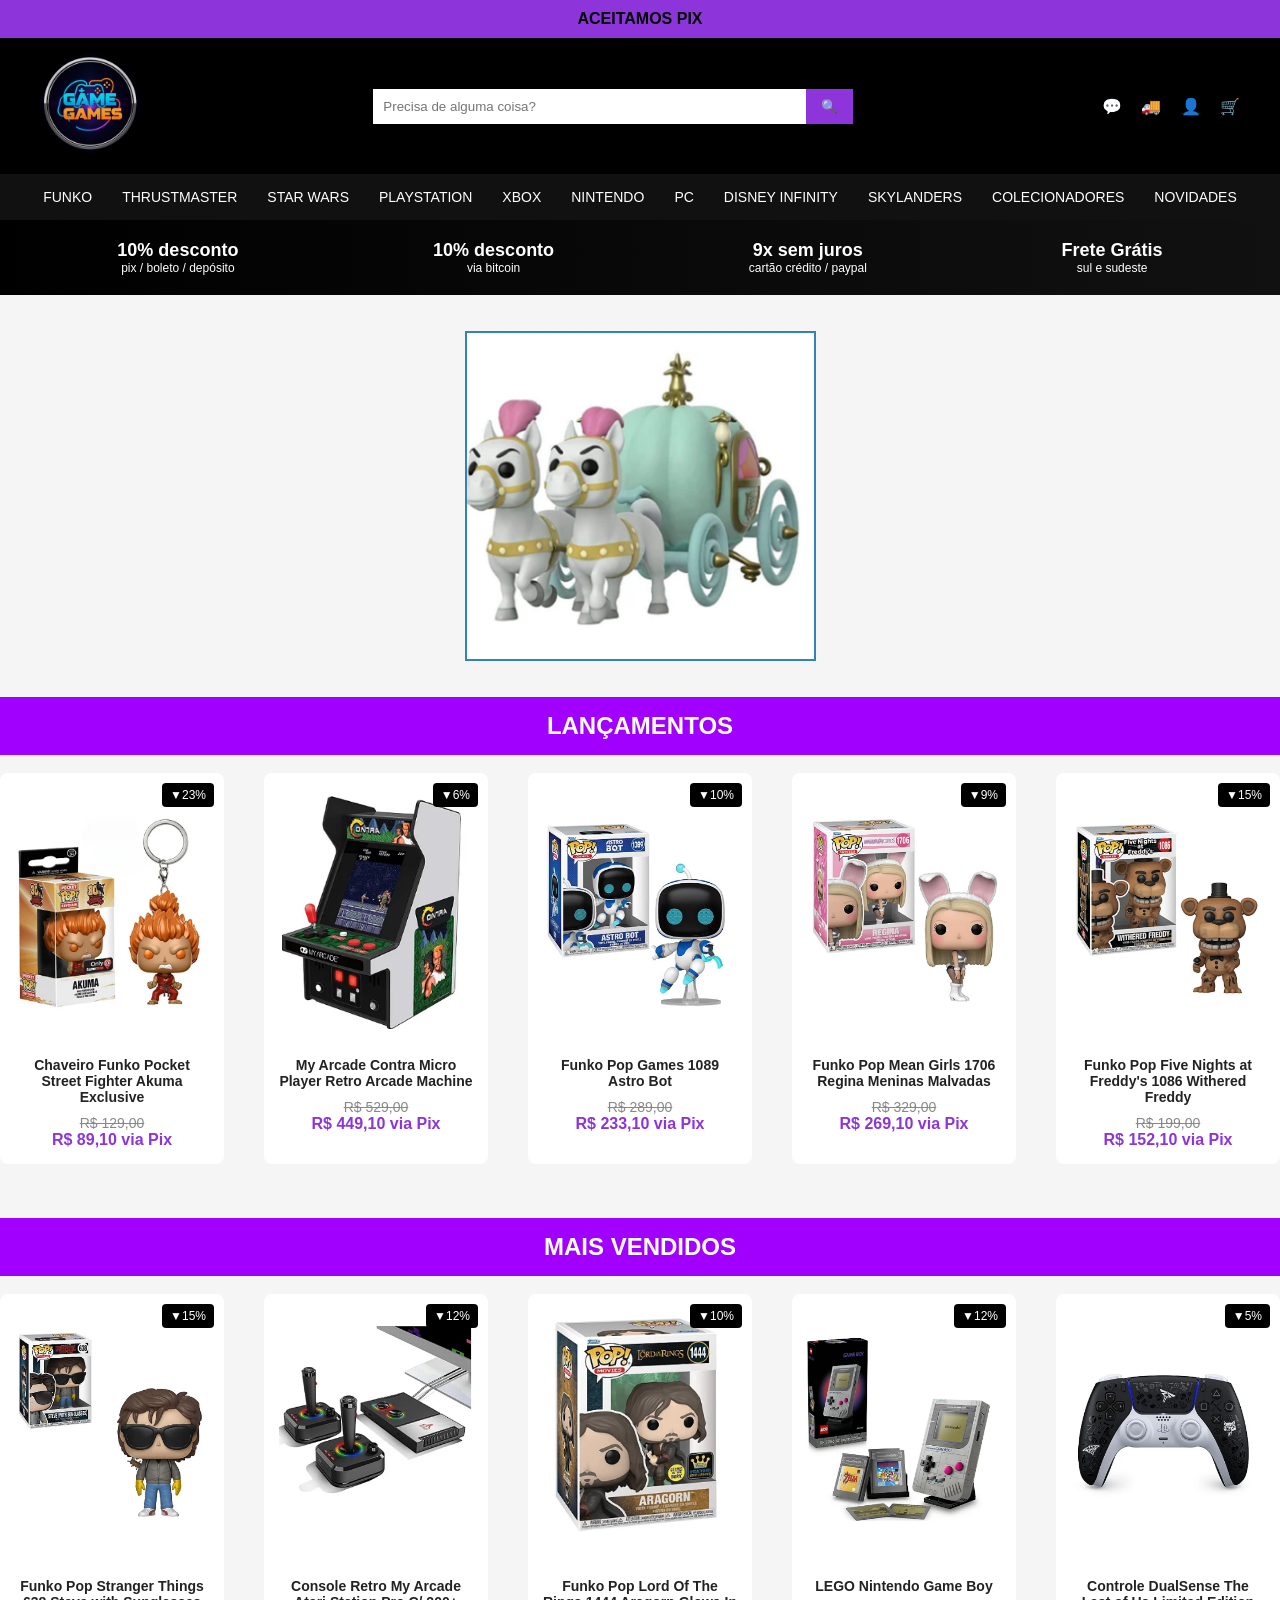
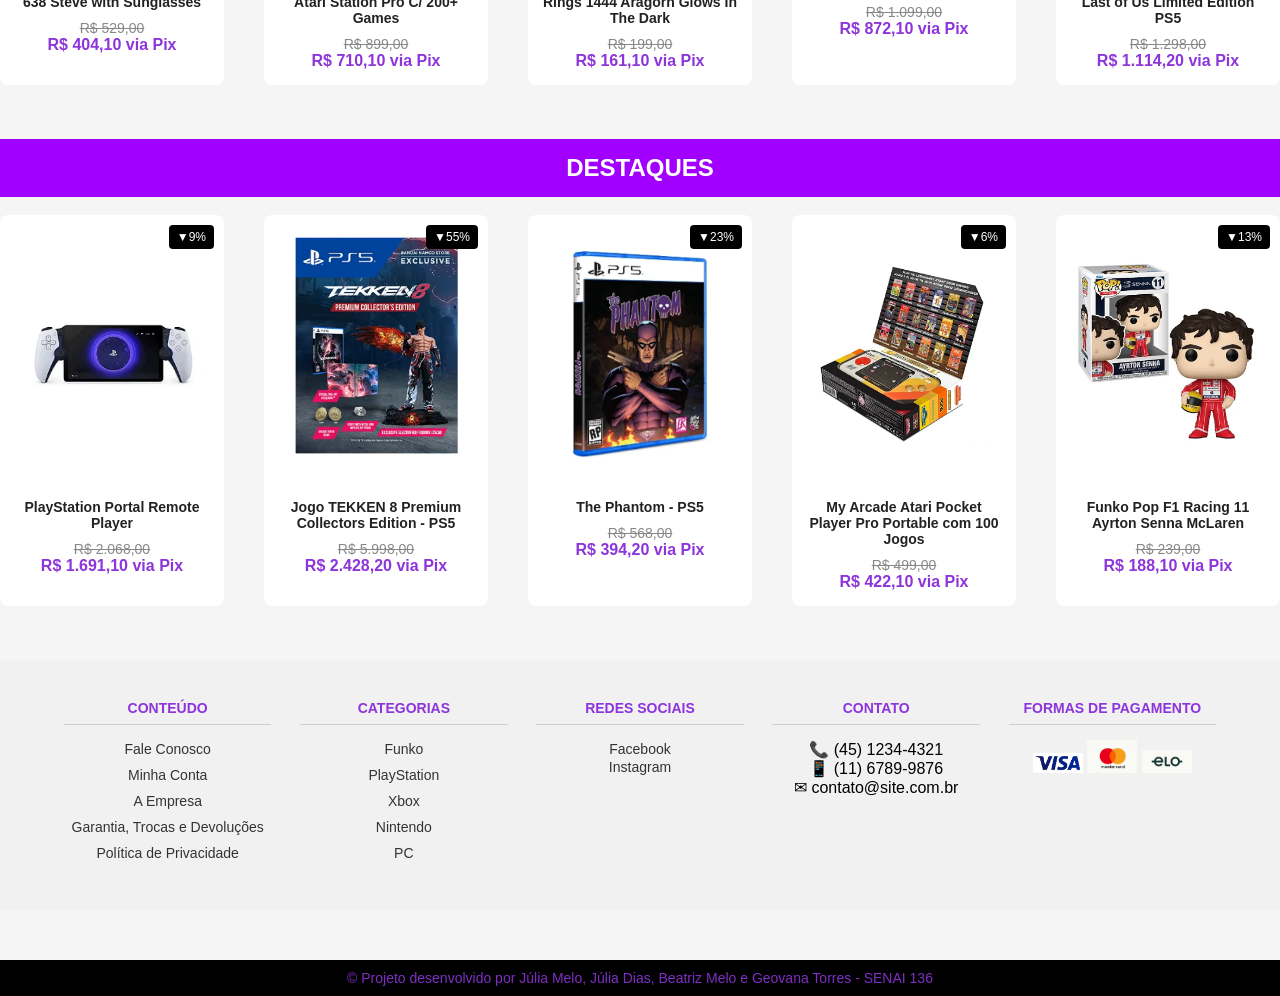
<file: index.html>
<!DOCTYPE html>
<html lang="pt-br">

<head>
    <meta charset="UTF-8">
    <title>Game Games - Página Inicial</title>
    <link rel="stylesheet" href="stylehome.css">
</head>

<body>
<div class="topo">
    ACEITAMOS PIX
</div>
<header class="header1">
    <div class="logo">
       <a href="index.html"><img src="imgindex/imgLogo/logo.png" alt="Game Games"></a>
    </div>

    <div class="caixadePerguntas">
        <input type="text" placeholder="Precisa de alguma coisa?">
        <button>🔍</button>
    </div>

    <div class="icones">
        <span>💬</span>
        <span>🚚</span>
        <span><a href="minha_conta.html">👤</a></span>
        <span>🛒</span>
    </div>
</header>
<nav class="menu">
    <a href="#">FUNKO</a>
    <a href="#">THRUSTMASTER</a>
    <a href="starwars.html">STAR WARS</a>
    <a href="#">PLAYSTATION</a>
    <a href="#">XBOX</a>
    <a href="#">NINTENDO</a>
    <a href="#">PC</a>
    <a href="#">DISNEY INFINITY</a>
    <a href="#">SKYLANDERS</a>
    <a href="colecionadores.html">COLECIONADORES</a>
    <a href="novidades.html">NOVIDADES</a>
</nav>

<section class="bannerPromocao">
    <div>
        10% desconto
        <small>pix / boleto / depósito</small>
    </div>
    <div>
        10% desconto
        <small>via bitcoin</small>
    </div>
    <div>
        9x sem juros
        <small>cartão crédito / paypal</small>
    </div>
    <div>
        Frete Grátis
        <small>sul e sudeste</small>
    </div>
</section>
<br><br>

<section>
<div class="container">
    <div class="banners">
        <img src="imgindex/imgCarrossel/1.png" alt="Funko POP Cinderela">
        <img src="imgindex/imgCarrossel/2.png" alt="Pokemon">
        <img src="imgindex/imgCarrossel/3.png" alt="Funko POP House of the Gragon">
    </div>
</div>
<br><br>
<h2 class="tituloLancamentos">LANÇAMENTOS</h2>
<br>
    <div class="produtosLancamentos">
        <div class="card">
            <span class="desconto">▼23%</span>
            <img src="imgindex/imgLancamentos/produto 1.png" alt="Produto 1">
            <h3>Chaveiro Funko Pocket Street Fighter Akuma Exclusive</h3>
            <p class="preco-antigo">R$ 129,00</p>
            <p class="preco-novo">R$ 89,10 via Pix</p>
        </div>

        <div class="card">
            <span class="desconto">▼6%</span>
            <img src="imgindex/imgLancamentos/produto%202.png" alt="Produto 2">
            <h3>My Arcade Contra Micro Player Retro Arcade Machine</h3>
            <p class="preco-antigo">R$ 529,00</p>
            <p class="preco-novo">R$ 449,10 via Pix</p>
        </div>

        <div class="card">
            <span class="desconto">▼10%</span>
            <img src="imgindex/imgLancamentos/produto%203.png" alt="Produto 3">
            <h3>Funko Pop Games 1089 Astro Bot</h3>
            <p class="preco-antigo">R$ 289,00</p>
            <p class="preco-novo">R$ 233,10 via Pix</p>
        </div>

        <div class="card">
            <span class="desconto">▼9%</span>
            <img src="imgindex/imgLancamentos/produto%204.png" alt="Produto 4">
            <h3>Funko Pop Mean Girls 1706 Regina Meninas Malvadas</h3>
            <p class="preco-antigo">R$ 329,00</p>
            <p class="preco-novo">R$ 269,10 via Pix</p>
        </div>

        <div class="card">
            <span class="desconto">▼15%</span>
            <img src="imgindex/imgLancamentos/produto%205.png" alt="Produto 5">
            <h3>Funko Pop Five Nights at Freddy's 1086 Withered Freddy</h3>
            <p class="preco-antigo">R$ 199,00</p>
            <p class="preco-novo">R$ 152,10 via Pix</p>
        </div>

    </div>

</section>

<br><br><br>

<section>
<h2 class="tituloMaisVendidos">MAIS VENDIDOS</h2>
<br>
<div class="produtosMaisVendidos">
    <div class="card">
        <span class="desconto">▼15%</span>
        <img src="imgindex/imgMaisVendidos/maisVendido1.png" alt="Produto 1">
        <h3>Funko Pop Stranger Things 638 Steve with Sunglasses</h3>
        <p class="preco-antigo">R$ 529,00</p>
        <p class="preco-novo">R$ 404,10 via Pix</p>
    </div>

    <div class="card">
        <span class="desconto">▼12%</span>
        <img src="imgindex/imgMaisVendidos/maisVendido2.png" alt="Produto 2">
        <h3>Console Retro My Arcade Atari Station Pro C/ 200+ Games</h3>
        <p class="preco-antigo">R$ 899,00</p>
        <p class="preco-novo">R$ 710,10 via Pix</p>
    </div>

    <div class="card">
        <span class="desconto">▼10%</span>
        <img src="imgindex/imgMaisVendidos/maisVendido3.png" alt="Produto 3">
        <h3>Funko Pop Lord Of The Rings 1444 Aragorn Glows In The Dark</h3>
        <p class="preco-antigo">R$ 199,00</p>
        <p class="preco-novo">R$ 161,10 via Pix</p>
    </div>

    <div class="card">
        <span class="desconto">▼12%</span>
        <img src="imgindex/imgMaisVendidos/maisVendido4.png" alt="Produto 4">
        <h3>LEGO Nintendo Game Boy</h3>
        <p class="preco-antigo">R$ 1.099,00</p>
        <p class="preco-novo">R$ 872,10 via Pix</p>
    </div>

    <div class="card">
        <span class="desconto">▼5%</span>
        <img src="imgindex/imgMaisVendidos/maisVendido5.png" alt="Produto 5">
        <h3>Controle DualSense The Last of Us Limited Edition PS5</h3>
        <p class="preco-antigo">R$ 1.298,00</p>
        <p class="preco-novo">R$ 1.114,20 via Pix</p>
    </div>

</div>
</section>


<br><br><br>
<section>
    <h2 class="tituloDestaques">DESTAQUES</h2>
    <br>
    <div class="destaques">
        <div class="card">
            <span class="desconto">▼9%</span>
            <img src="imgindex/imgDestaques/destaque1.png" alt="Produto 1">
            <h3>PlayStation Portal Remote Player</h3>
            <p class="preco-antigo">R$ 2.068,00</p>
            <p class="preco-novo">R$ 1.691,10 via Pix</p>
        </div>

        <div class="card">
            <span class="desconto">▼55%</span>
            <img src="imgindex/imgDestaques/destaque2.png" alt="Produto 2">
            <h3>Jogo TEKKEN 8 Premium Collectors Edition - PS5</h3>
            <p class="preco-antigo">R$ 5.998,00</p>
            <p class="preco-novo">R$ 2.428,20 via Pix</p>
        </div>

        <div class="card">
            <span class="desconto">▼23%</span>
            <img src="imgindex/imgDestaques/destaque3.png" alt="Produto 3">
            <h3>The Phantom - PS5</h3>
            <p class="preco-antigo">R$ 568,00</p>
            <p class="preco-novo">R$ 394,20 via Pix</p>
        </div>

        <div class="card">
            <span class="desconto">▼6%</span>
            <img src="imgindex/imgDestaques/destaque4.png" alt="Produto 4">
            <h3>My Arcade Atari Pocket Player Pro Portable com 100 Jogos</h3>
            <p class="preco-antigo">R$ 499,00</p>
            <p class="preco-novo">R$ 422,10 via Pix</p>
        </div>

        <div class="card">
            <span class="desconto">▼13%</span>
            <img src="imgindex/imgDestaques/destaque5.png" alt="Produto 5">
            <h3>Funko Pop F1 Racing 11 Ayrton Senna McLaren</h3>
            <p class="preco-antigo">R$ 239,00</p>
            <p class="preco-novo">R$ 188,10 via Pix</p>
        </div>

    </div>
</section>

<br>
<br>
<br>

<footer class="rodape">
    <div class="container-rodape">

        <div class="coluna">
            <h3>CONTEÚDO</h3>
            <ul>
                <li><a>Fale Conosco</a></li>
                <li><a>Minha Conta</a></li>
                <li><a>A Empresa</a></li>
                <li><a>Garantia, Trocas e Devoluções</a></li>
                <li><a>Política de Privacidade</a></li>
            </ul>
        </div>

        <div class="coluna">
            <h3>CATEGORIAS</h3>
            <ul>
                <li><a>Funko</a></li>
                <li><a>PlayStation</a></li>
                <li><a>Xbox</a></li>
                <li><a>Nintendo</a></li>
                <li><a>PC</a></li>
            </ul>
        </div>

        <div class="coluna">
            <h3>REDES SOCIAIS</h3>
            <div class="redes">
                <a>Facebook</a><br>
                <a>Instagram</a>
            </div>
        </div>

        <div class="coluna">
            <h3>CONTATO</h3>
            <p>📞 (45) 1234-4321</p>
            <p>📱 (11) 6789-9876</p>
            <p>✉ contato@site.com.br</p>
        </div>

        <div class="coluna">
            <h3>FORMAS DE PAGAMENTO</h3>
            <img src="imgindex/imgFooter/visa.png" width="50">
            <img src="imgindex/imgFooter/mastercard.png" width="50">
            <img src="imgindex/imgFooter/elo.png" width="50">
        </div>

    </div>
</footer>

<div class="rodape2">
    <p>© Projeto desenvolvido por Júlia Melo, Júlia Dias, Beatriz Melo e Geovana Torres - SENAI 136</p>
</div>
</body>
</html>
</file>
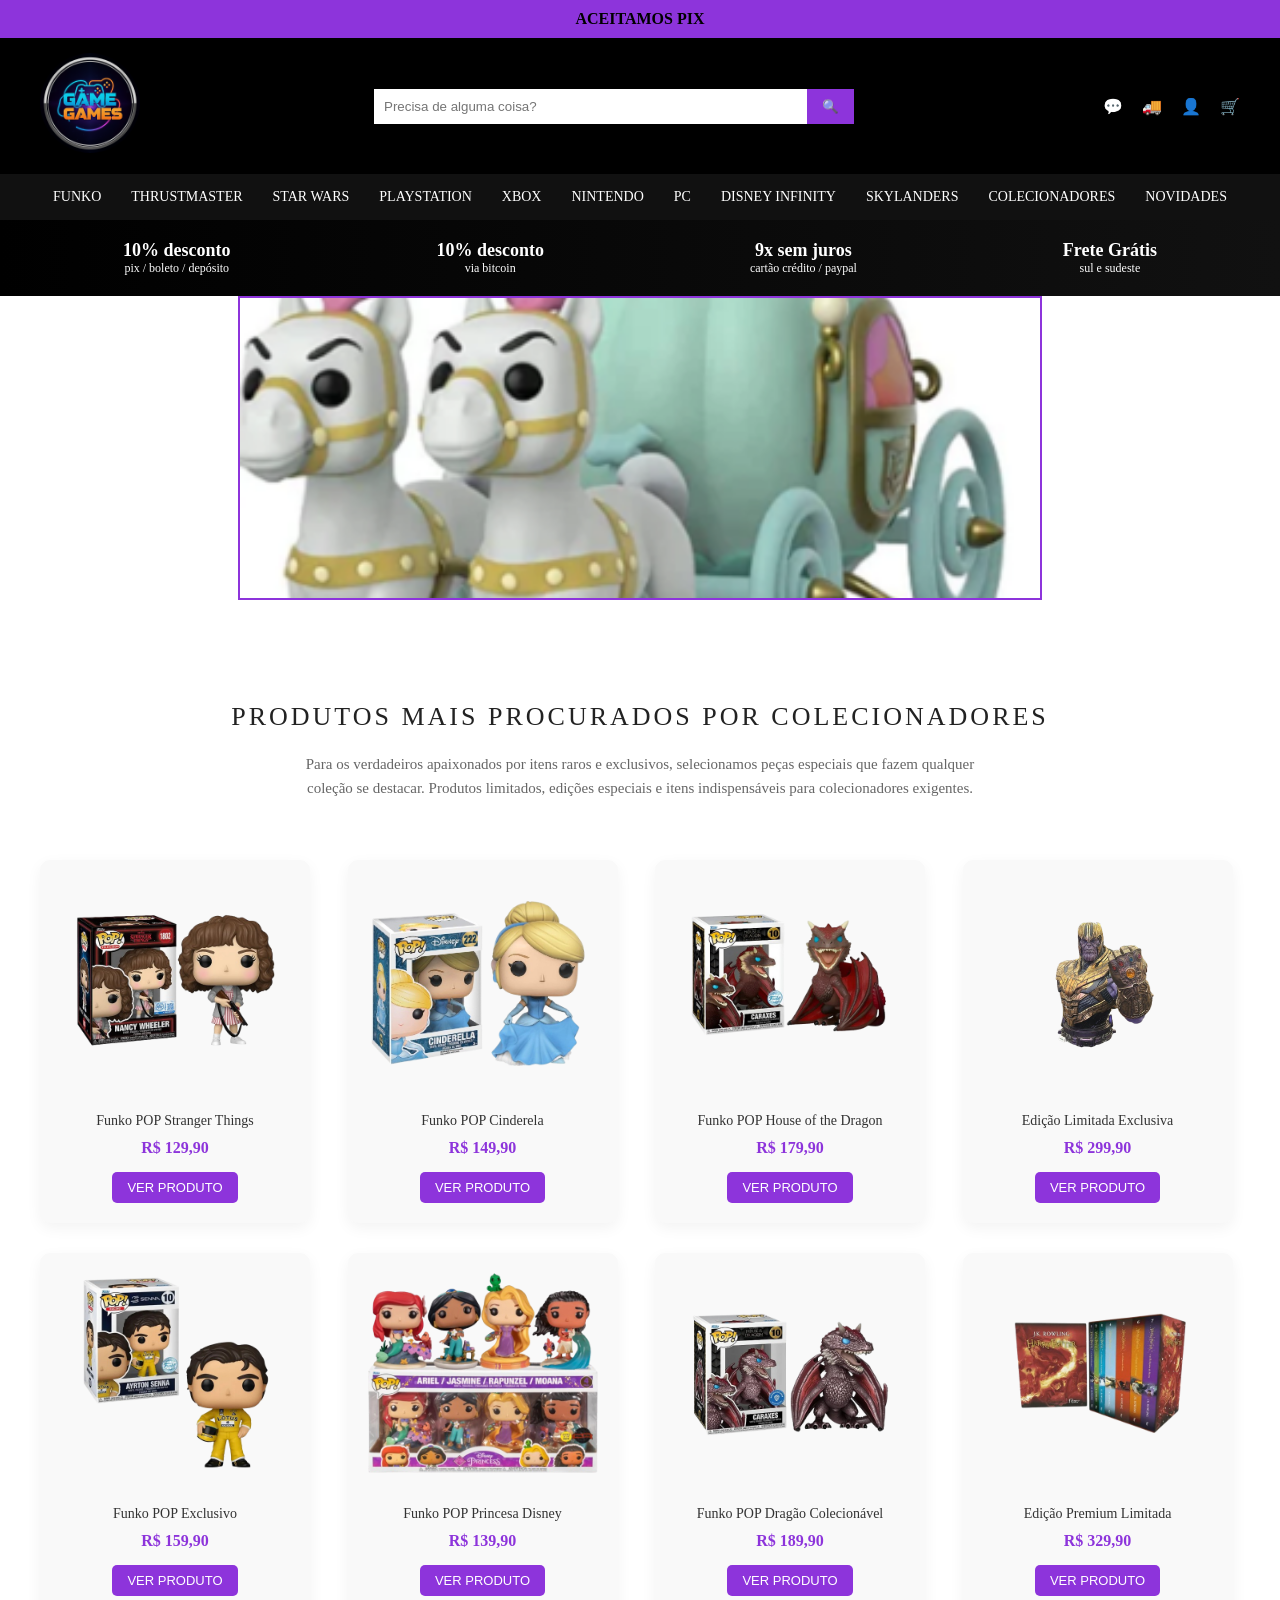
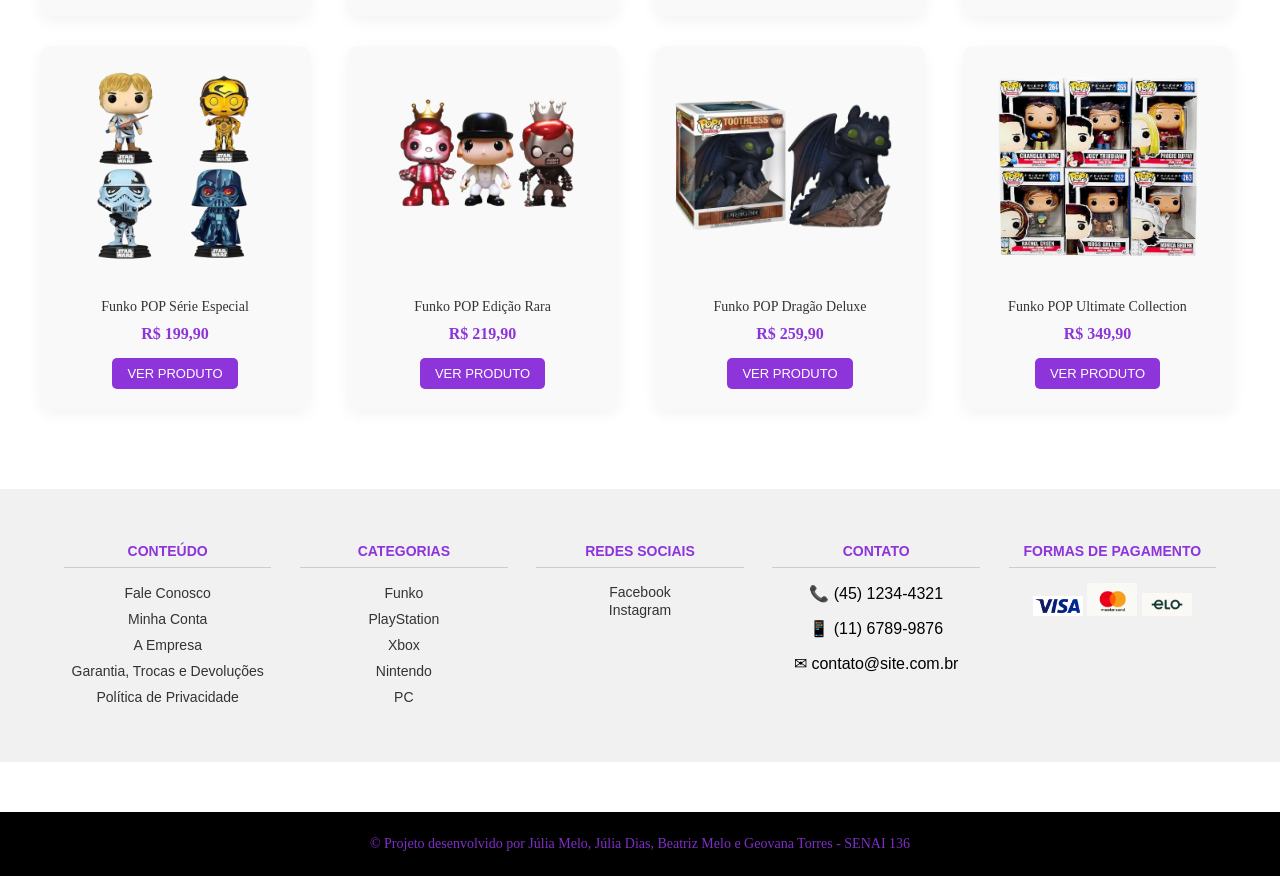
<file: colecionadores.html>
<!DOCTYPE html>
<html lang="pt-br">

<head>
    <meta charset="UTF-8">
    <title>Game Games - Novidades</title>
    <link rel="stylesheet" href="styleColecionadores.css">
</head>

<body>

<div class="topo">
    ACEITAMOS PIX
</div>

<header class="header1">
    <div class="logo-colecionadores">
        <a href="index.html"><img src="image_colecionador/img_4.png" alt="Game Games"></a>
    </div>

    <div class="caixadePerguntas">
        <input type="text" placeholder="Precisa de alguma coisa?">
        <button>🔍</button>
    </div>

    <div class="icones">
        <span>💬</span>
        <span>🚚</span>
        <span><a class="linkconta" href="minha_conta.html">👤</a></span>
        <span>🛒</span>
    </div>
</header>

<nav class="menu">
    <a href="#">FUNKO</a>
    <a href="#">THRUSTMASTER</a>
    <a href="starwars.html">STAR WARS</a>
    <a href="#">PLAYSTATION</a>
    <a href="#">XBOX</a>
    <a href="#">NINTENDO</a>
    <a href="#">PC</a>
    <a href="#">DISNEY INFINITY</a>
    <a href="#">SKYLANDERS</a>
    <a href="colecionadores.html">COLECIONADORES</a>
    <a href="novidades.html">NOVIDADES</a>
</nav>

<section class="bannerPromocao">
    <div>
        10% desconto
        <small>pix / boleto / depósito</small>
    </div>
    <div>
        10% desconto
        <small>via bitcoin</small>
    </div>
    <div>
        9x sem juros
        <small>cartão crédito / paypal</small>
    </div>
    <div>
        Frete Grátis
        <small>sul e sudeste</small>
    </div>
</section>

<div class="container">
    <div class="banners">
        <img src="img/1.png" alt="Funko POP Stranger" >
        <img src="img/2.png" alt="Funko POP Cinderela">
        <img src="img/produto%201.png" alt="Funko POP House of the Gragon">
    </div>
</div>

<section class="colecionadores">

    <h2>PRODUTOS MAIS PROCURADOS POR COLECIONADORES</h2>

    <p class="descricao-colecionadores">
        Para os verdadeiros apaixonados por itens raros e exclusivos, selecionamos
        peças especiais que fazem qualquer coleção se destacar. Produtos limitados,
        edições especiais e itens indispensáveis para colecionadores exigentes.
    </p>

    <div class="produtos-colecionadores">

        <!-- 12 PRODUTOS -->

        <div class="card-produto">
            <img src="image_colecionador/produto1.png">
            <h3>Funko POP Stranger Things</h3>
            <span class="preco">R$ 129,90</span>
            <button>VER PRODUTO</button>
        </div>

        <div class="card-produto">
            <img src="image_colecionador/produto2.png">
            <h3>Funko POP Cinderela</h3>
            <span class="preco">R$ 149,90</span>
            <button>VER PRODUTO</button>
        </div>

        <div class="card-produto">
            <img src="image_colecionador/produto3.png">
            <h3>Funko POP House of the Dragon</h3>
            <span class="preco">R$ 179,90</span>
            <button>VER PRODUTO</button>
        </div>

        <div class="card-produto">
            <img src="image_colecionador/produto4.png">
            <h3>Edição Limitada Exclusiva</h3>
            <span class="preco">R$ 299,90</span>
            <button>VER PRODUTO</button>
        </div>

        <div class="card-produto">
            <img src="image_colecionador/produto5.png">
            <h3>Funko POP Exclusivo</h3>
            <span class="preco">R$ 159,90</span>
            <button>VER PRODUTO</button>
        </div>

        <div class="card-produto">
            <img src="image_colecionador/produto6.png">
            <h3>Funko POP Princesa Disney</h3>
            <span class="preco">R$ 139,90</span>
            <button>VER PRODUTO</button>
        </div>

        <div class="card-produto">
            <img src="image_colecionador/produto7.png">
            <h3>Funko POP Dragão Colecionável</h3>
            <span class="preco">R$ 189,90</span>
            <button>VER PRODUTO</button>
        </div>

        <div class="card-produto">
            <img src="image_colecionador/produto8.png">
            <h3>Edição Premium Limitada</h3>
            <span class="preco">R$ 329,90</span>
            <button>VER PRODUTO</button>
        </div>

        <div class="card-produto">
            <img src="image_colecionador/produto9.png">
            <h3>Funko POP Série Especial</h3>
            <span class="preco">R$ 199,90</span>
            <button>VER PRODUTO</button>
        </div>

        <div class="card-produto">
            <img src="image_colecionador/produto10.png">
            <h3>Funko POP Edição Rara</h3>
            <span class="preco">R$ 219,90</span>
            <button>VER PRODUTO</button>
        </div>

        <div class="card-produto">
            <img src="image_colecionador/produto11.png">
            <h3>Funko POP Dragão Deluxe</h3>
            <span class="preco">R$ 259,90</span>
            <button>VER PRODUTO</button>
        </div>

        <div class="card-produto">
            <img src="image_colecionador/produto12.png">
            <h3>Funko POP Ultimate Collection</h3>
            <span class="preco">R$ 349,90</span>
            <button>VER PRODUTO</button>
        </div>

    </div>

</section>


<footer class="rodape">
    <div class="container-rodape">

        <div class="coluna">
            <h3>CONTEÚDO</h3>
            <ul>
                <li><a>Fale Conosco</a></li>
                <li><a>Minha Conta</a></li>
                <li><a>A Empresa</a></li>
                <li><a>Garantia, Trocas e Devoluções</a></li>
                <li><a>Política de Privacidade</a></li>
            </ul>
        </div>

        <div class="coluna">
            <h3>CATEGORIAS</h3>
            <ul>
                <li><a>Funko</a></li>
                <li><a>PlayStation</a></li>
                <li><a>Xbox</a></li>
                <li><a>Nintendo</a></li>
                <li><a>PC</a></li>
            </ul>
        </div>

        <div class="coluna">
            <h3>REDES SOCIAIS</h3>
            <div class="redes">
                <a>Facebook</a><br>
                <a>Instagram</a>
            </div>
        </div>

        <div class="coluna">
            <h3>CONTATO</h3>
            <p>📞 (45) 1234-4321</p>
            <p>📱 (11) 6789-9876</p>
            <p>✉ contato@site.com.br</p>
        </div>

        <div class="coluna">
            <h3>FORMAS DE PAGAMENTO</h3>
            <img src="imgindex/imgFooter/visa.png" width="50">
            <img src="imgindex/imgFooter/mastercard.png" width="50">
            <img src="imgindex/imgFooter/elo.png" width="50">
        </div>

    </div>
</footer>

<div class="rodape2">
    <p>© Projeto desenvolvido por Júlia Melo, Júlia Dias, Beatriz Melo e Geovana Torres - SENAI 136</p>
</div>
</body>
</html>
</file>
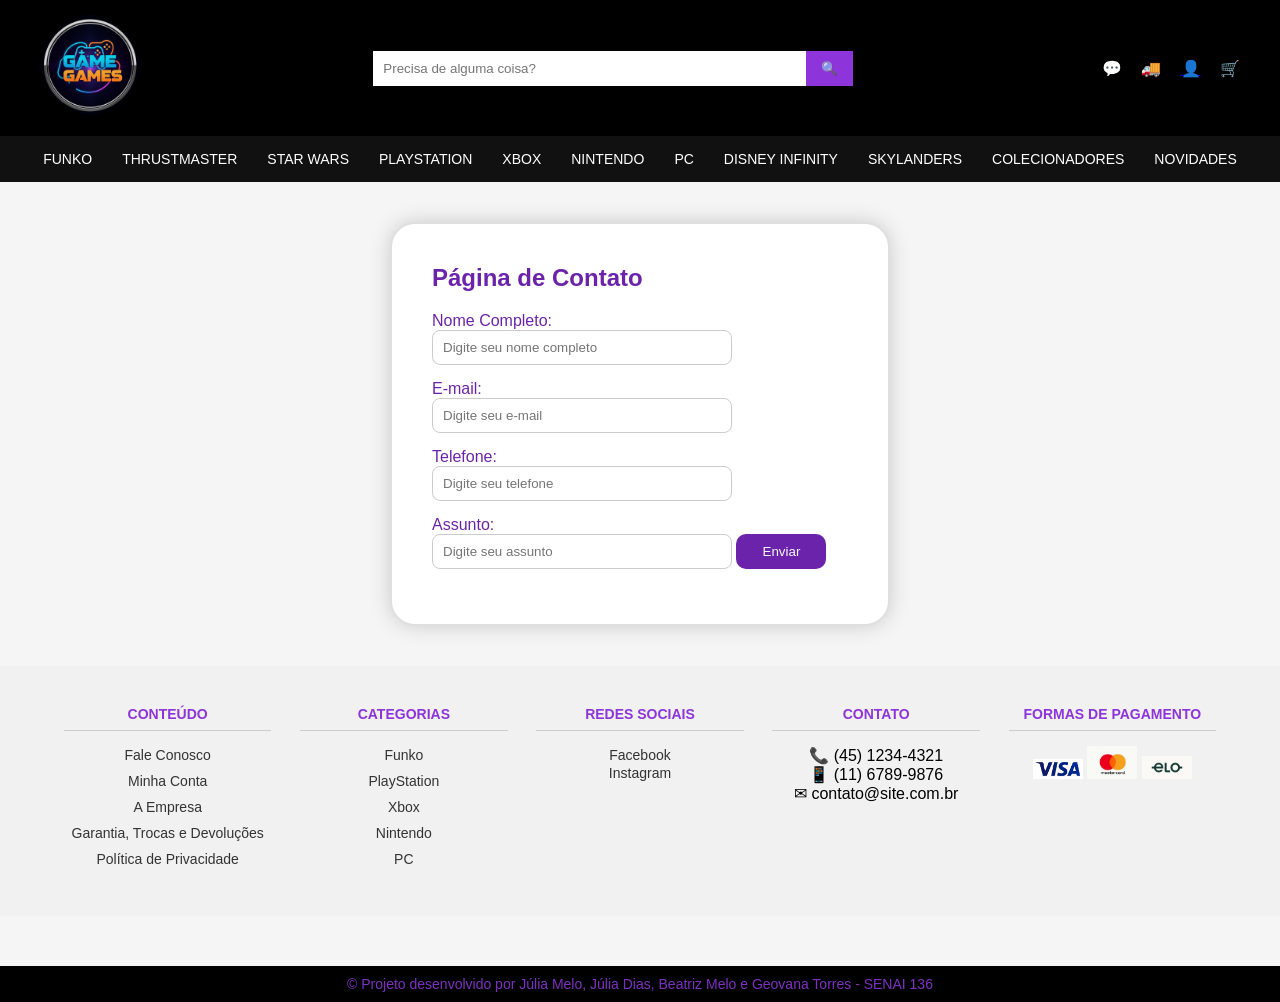
<file: contato.html>
<!DOCTYPE html>
<html lang="en">
<head>
    <meta charset="UTF-8">
    <title>Contato</title>
    <link rel="stylesheet" href="stylecontato.css">
</head>
<body>
<header class="header">
    <div class="logo">
        <a href="index.html"><img src="img/logo.png" alt="Game Games" ></a>
    </div>

    <div class="pesquisa">
        <input type="text" placeholder="Precisa de alguma coisa?">
        <button>🔍</button>
    </div>

    <div class="icone">
        <span>💬</span>
        <span>🚚</span>
        <a class="link" href="minha_conta.html"><span>👤</span></a>
        <span>🛒</span>
    </div>
</header>

<nav class="navegacao">
    <a href="#">FUNKO</a>
    <a href="#">THRUSTMASTER</a>
    <a href="starwars.html">STAR WARS</a>
    <a href="#">PLAYSTATION</a>
    <a href="#">XBOX</a>
    <a href="#">NINTENDO</a>
    <a href="#">PC</a>
    <a href="#">DISNEY INFINITY</a>
    <a href="#">SKYLANDERS</a>
    <a href="colecionadores.html">COLECIONADORES</a>
    <a href="novidades.html">NOVIDADES</a>
</nav>

<div class="contato">
    <h2>Página de Contato</h2>
    <form>
        <label>Nome Completo:</label>
        <input type="text" placeholder="Digite seu nome completo" required>
        <br>

        <label>E-mail:</label><br>
        <input type="email" placeholder="Digite seu e-mail" required>
        <br>

        <label>Telefone:</label><br>
        <input type="tel" placeholder="Digite seu telefone" required>
        <br>

        <label>Assunto:</label><br>
        <input type="text" placeholder="Digite seu assunto" required>

        <button class="botao" type="submit">Enviar</button>

    </form>
</div>



<footer class="rodape">
    <div class="container-rodape">

        <div class="coluna">
            <h3>CONTEÚDO</h3>
            <ul>
                <li><a>Fale Conosco</a></li>
                <li><a>Minha Conta</a></li>
                <li><a>A Empresa</a></li>
                <li><a>Garantia, Trocas e Devoluções</a></li>
                <li><a>Política de Privacidade</a></li>
            </ul>
        </div>

        <div class="coluna">
            <h3>CATEGORIAS</h3>
            <ul>
                <li><a>Funko</a></li>
                <li><a>PlayStation</a></li>
                <li><a>Xbox</a></li>
                <li><a>Nintendo</a></li>
                <li><a>PC</a></li>
            </ul>
        </div>

        <div class="coluna">
            <h3>REDES SOCIAIS</h3>
            <div class="redes">
                <a>Facebook</a><br>
                <a>Instagram</a>
            </div>
        </div>

        <div class="coluna">
            <h3>CONTATO</h3>
            <p>📞 (45) 1234-4321</p>
            <p>📱 (11) 6789-9876</p>
            <p>✉ contato@site.com.br</p>
        </div>

        <div class="coluna">
            <h3>FORMAS DE PAGAMENTO</h3>
            <img src="imgindex/imgFooter/visa.png" width="50">
            <img src="imgindex/imgFooter/mastercard.png" width="50">
            <img src="imgindex/imgFooter/elo.png" width="50">
        </div>

    </div>
</footer>

<div class="rodape2">
    <p>© Projeto desenvolvido por Júlia Melo, Júlia Dias, Beatriz Melo e Geovana Torres - SENAI 136</p>
</div>
</body>
</html>
</file>
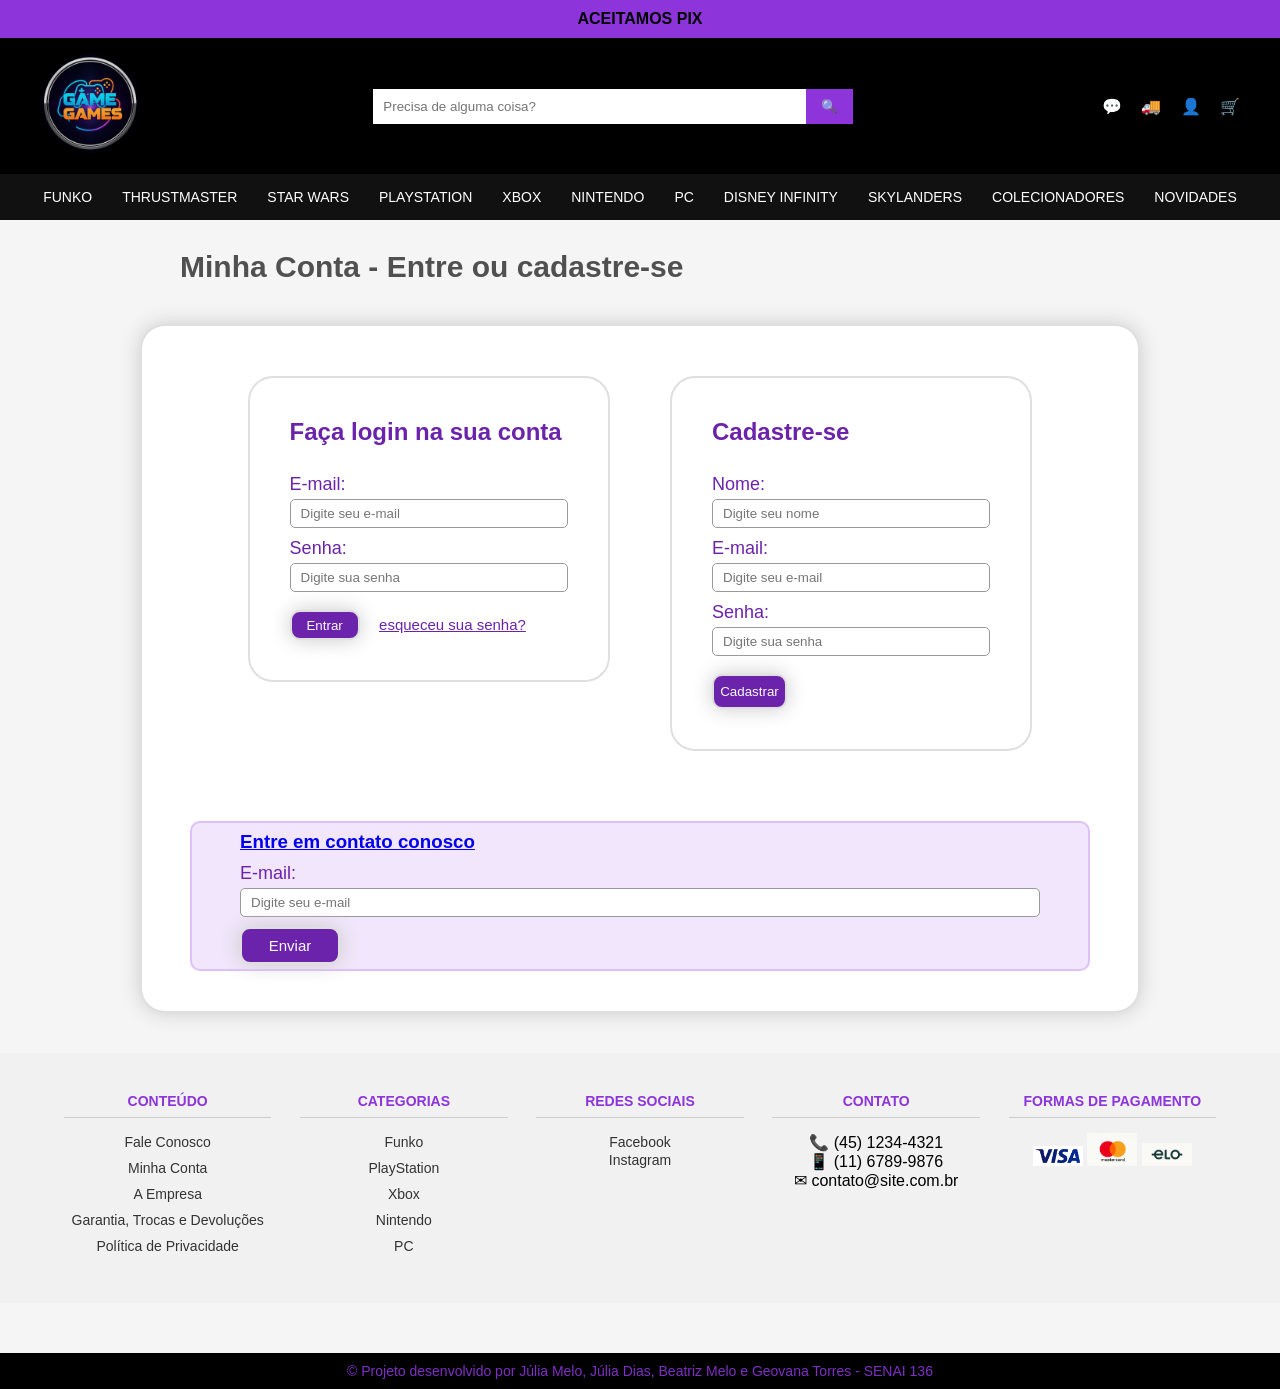
<file: minha_conta.html>
<!DOCTYPE html>
<html lang="pt-br">
<head>
    <meta charset="UTF-8">
    <title>Game Games - Minha Conta</title>
    <link rel="stylesheet" href="css/estilo.css">
</head>
<body>

<div class="topo">
    ACEITAMOS PIX
</div>

<header class="header">
    <div class="logo">
        <a href="index.html"><img src="img/logo.png" alt="Game Games" ></a>
    </div>

    <div class="pesquisa">
        <input type="text" placeholder="Precisa de alguma coisa?">
        <button>🔍</button>
    </div>

    <div class="icone">
        <span>💬</span>
        <span>🚚</span>
        <a class="link" href="minha_conta.html"><span>👤</span></a>
        <span>🛒</span>
    </div>
</header>

<nav class="navegacao">
    <a href="#">FUNKO</a>
    <a href="#">THRUSTMASTER</a>
    <a href="starwars.html">STAR WARS</a>
    <a href="#">PLAYSTATION</a>
    <a href="#">XBOX</a>
    <a href="#">NINTENDO</a>
    <a href="#">PC</a>
    <a href="#">DISNEY INFINITY</a>
    <a href="#">SKYLANDERS</a>
    <a href="colecionadores.html">COLECIONADORES</a>
    <a href="novidades.html">NOVIDADES</a>
</nav>

<h2 class="titulo">Minha Conta - Entre ou cadastre-se</h2>

<div class="caixa">
    <div class="caixa1">
        <div class="login">
            <h2>Faça login na sua conta</h2>
            <br>
            <form>
                <label>E-mail:</label>
                <input type="email" placeholder="Digite seu e-mail" required>
                <br>
                <label>Senha:</label>
                <input type="password" placeholder="Digite sua senha" required>
                <br><br>
                <button class="botao" type="submit">Entrar</button>
                <a href="#">esqueceu sua senha?</a>
            </form>
        </div>
        <div class="cadastro">
            <h2>Cadastre-se</h2>
            <br>
            <form>
                <label>Nome:</label>
                <input type="text" placeholder="Digite seu nome" required>

                <label>E-mail:</label>
                <input type="email" placeholder="Digite seu e-mail" required>

                <label>Senha:</label>
                <input type="password" placeholder="Digite sua senha" required>
                <br><br>
                <button class="botao-cadastro" type="submit">Cadastrar</button>
            </form>
        </div>
    </div>
    <div class="caixa-maior">
        <div class="contato">
            <h3 class="link2"><a href="contato.html">Entre em contato conosco</a></h3>
            <form>
                <label>E-mail:</label><input type="email" placeholder="Digite seu e-mail" required>
                <button class="botao-contato">Enviar</button>
            </form>
        </div>
    </div>
</div>




<footer class="rodape">
    <div class="container-rodape">

        <div class="coluna">
            <h3>CONTEÚDO</h3>
            <ul>
                <li><a>Fale Conosco</a></li>
                <li><a>Minha Conta</a></li>
                <li><a>A Empresa</a></li>
                <li><a>Garantia, Trocas e Devoluções</a></li>
                <li><a>Política de Privacidade</a></li>
            </ul>
        </div>

        <div class="coluna">
            <h3>CATEGORIAS</h3>
            <ul>
                <li><a>Funko</a></li>
                <li><a>PlayStation</a></li>
                <li><a>Xbox</a></li>
                <li><a>Nintendo</a></li>
                <li><a>PC</a></li>
            </ul>
        </div>

        <div class="coluna">
            <h3>REDES SOCIAIS</h3>
            <div class="redes">
                <a>Facebook</a><br>
                <a>Instagram</a>
            </div>
        </div>

        <div class="coluna">
            <h3>CONTATO</h3>
            <p>📞 (45) 1234-4321</p>
            <p>📱 (11) 6789-9876</p>
            <p>✉ contato@site.com.br</p>
        </div>

        <div class="coluna">
            <h3>FORMAS DE PAGAMENTO</h3>
            <img src="imgindex/imgFooter/visa.png" width="50">
            <img src="imgindex/imgFooter/mastercard.png" width="50">
            <img src="imgindex/imgFooter/elo.png" width="50">
        </div>

    </div>
</footer>

<div class="rodape2">
    <p>© Projeto desenvolvido por Júlia Melo, Júlia Dias, Beatriz Melo e Geovana Torres - SENAI 136</p>
</div>
</body>
</html>
</file>
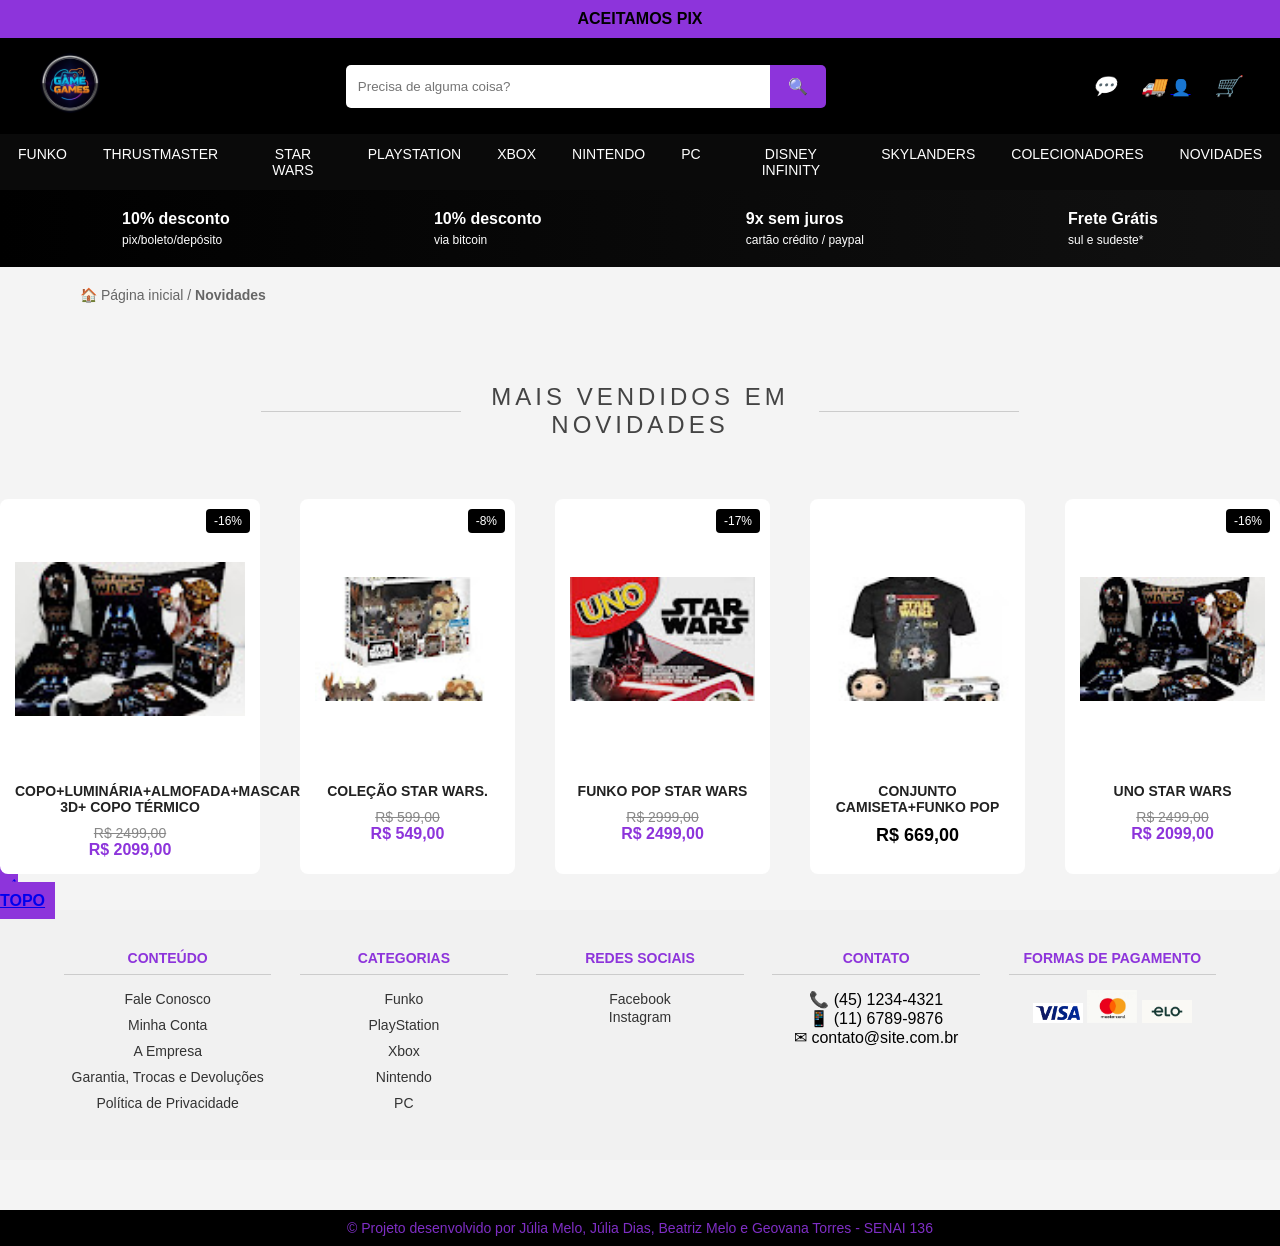
<file: novidades.html>
<!DOCTYPE html>
<html lang="pt-br">
<head>
  <meta charset="UTF-8">
  <title>Game Games - Novidades</title>
  <link rel="stylesheet" href="stylenovidades.css">
</head>
<body>
<div class="topo">
  ACEITAMOS PIX
</div>
<header class="header1">
  <div class="logo">
    <a href="index.html"><img src="/img/logo.png" alt="Game Games"></a>
  </div>

  <div class="search">
    <input type="text" placeholder="Precisa de alguma coisa?">
    <button>🔍</button>
  </div>

  <div class="icons">
    <i>💬</i>
    <i>🚚</i>
    <span><a class="linkconta" href="minha_conta.html">👤</a></span>
    <i>🛒</i>
  </div>

</header>

<nav class="menu">
  <a >FUNKO</a>
  <a >THRUSTMASTER</a>
  <a href="starwars.html">STAR WARS</a>
  <a >PLAYSTATION</a>
  <a >XBOX</a>
  <a >NINTENDO</a>
  <a >PC</a>
  <a >DISNEY INFINITY</a>
  <a >SKYLANDERS</a>
  <a href="colecionadores.html" >COLECIONADORES</a>
  <a href="novidades.html">NOVIDADES</a>
</nav>

<section class="promo">
  <div>10% desconto <span>pix/boleto/depósito</span></div>
  <div>10% desconto <span>via bitcoin</span></div>
  <div>9x sem juros <span>cartão crédito / paypal</span></div>
  <div>Frete Grátis <span>sul e sudeste*</span></div>
</section>

<div class="navegação">
  🏠 Página inicial / <strong>Novidades</strong>
</div>

<section class="title-section">
  <div class="line"></div>
  <h2>MAIS VENDIDOS EM<br>NOVIDADES</h2>
  <div class="line"></div>
</section>

<div class="produtos">

  <div class="card">
    <span class="desconto">-16%</span>
    <img src="imagenovidade/img.png" alt="Produto 1">
    <h3>COPO+LUMINÁRIA+ALMOFADA+MASCARA 3D+ COPO TÉRMICO</h3>
    <p class="preco-antigo">R$ 2499,00</p>
    <p class="preco-novo">R$ 2099,00</p>
  </div>

  <div class="card">
    <span class="desconto">-8%</span>
    <img src="imagenovidade/img_1.png" alt="Produto 2">
    <h3>COLEÇÃO STAR WARS.</h3>
    <p class="preco-antigo">R$ 599,00</p>
    <p class="preco-novo">R$ 549,00</p>
  </div>

  <div class="card">
    <span class="desconto">-17%</span>
    <img src="imagenovidade/img_2.png" alt="Produto 3">
    <h3>FUNKO POP STAR WARS</h3>
    <p class="preco-antigo">R$ 2999,00</p>
    <p class="preco-novo">R$ 2499,00</p>
  </div>

  <div class="card">
    <img src="imagenovidade/img_3.png" alt="Produto 4">
    <h3>CONJUNTO CAMISETA+FUNKO POP</h3>
    <p class="preco-final">R$ 669,00</p>
  </div>

  <div class="card">
    <span class="desconto">-16%</span>
    <img src="imagenovidade/img.png" alt="Produto 1">
    <h3>UNO STAR WARS</h3>
    <p class="preco-antigo">R$ 2499,00</p>
    <p class="preco-novo">R$ 2099,00</p>
  </div>
</div>

</section>

<a href="#" class="topo">↑<br>TOPO</a>


<footer class="rodape">
  <div class="container-rodape">

    <div class="coluna">
      <h3>CONTEÚDO</h3>
      <ul>
        <li><a>Fale Conosco</a></li>
        <li><a>Minha Conta</a></li>
        <li><a>A Empresa</a></li>
        <li><a>Garantia, Trocas e Devoluções</a></li>
        <li><a>Política de Privacidade</a></li>
      </ul>
    </div>

    <div class="coluna">
      <h3>CATEGORIAS</h3>
      <ul>
        <li><a>Funko</a></li>
        <li><a>PlayStation</a></li>
        <li><a>Xbox</a></li>
        <li><a>Nintendo</a></li>
        <li><a>PC</a></li>
      </ul>
    </div>

    <div class="coluna">
      <h3>REDES SOCIAIS</h3>
      <div class="redes">
        <a>Facebook</a><br>
        <a>Instagram</a>
      </div>
    </div>

    <div class="coluna">
      <h3>CONTATO</h3>
      <p>📞 (45) 1234-4321</p>
      <p>📱 (11) 6789-9876</p>
      <p>✉ contato@site.com.br</p>
    </div>

    <div class="coluna">
      <h3>FORMAS DE PAGAMENTO</h3>
      <img src="imgindex/imgFooter/visa.png" width="50">
      <img src="imgindex/imgFooter/mastercard.png" width="50">
      <img src="imgindex/imgFooter/elo.png" width="50">
    </div>

  </div>
</footer>

<div class="rodape2">
  <p>© Projeto desenvolvido por Júlia Melo, Júlia Dias, Beatriz Melo e Geovana Torres - SENAI 136</p>
</div>
</body>
</html>
</file>
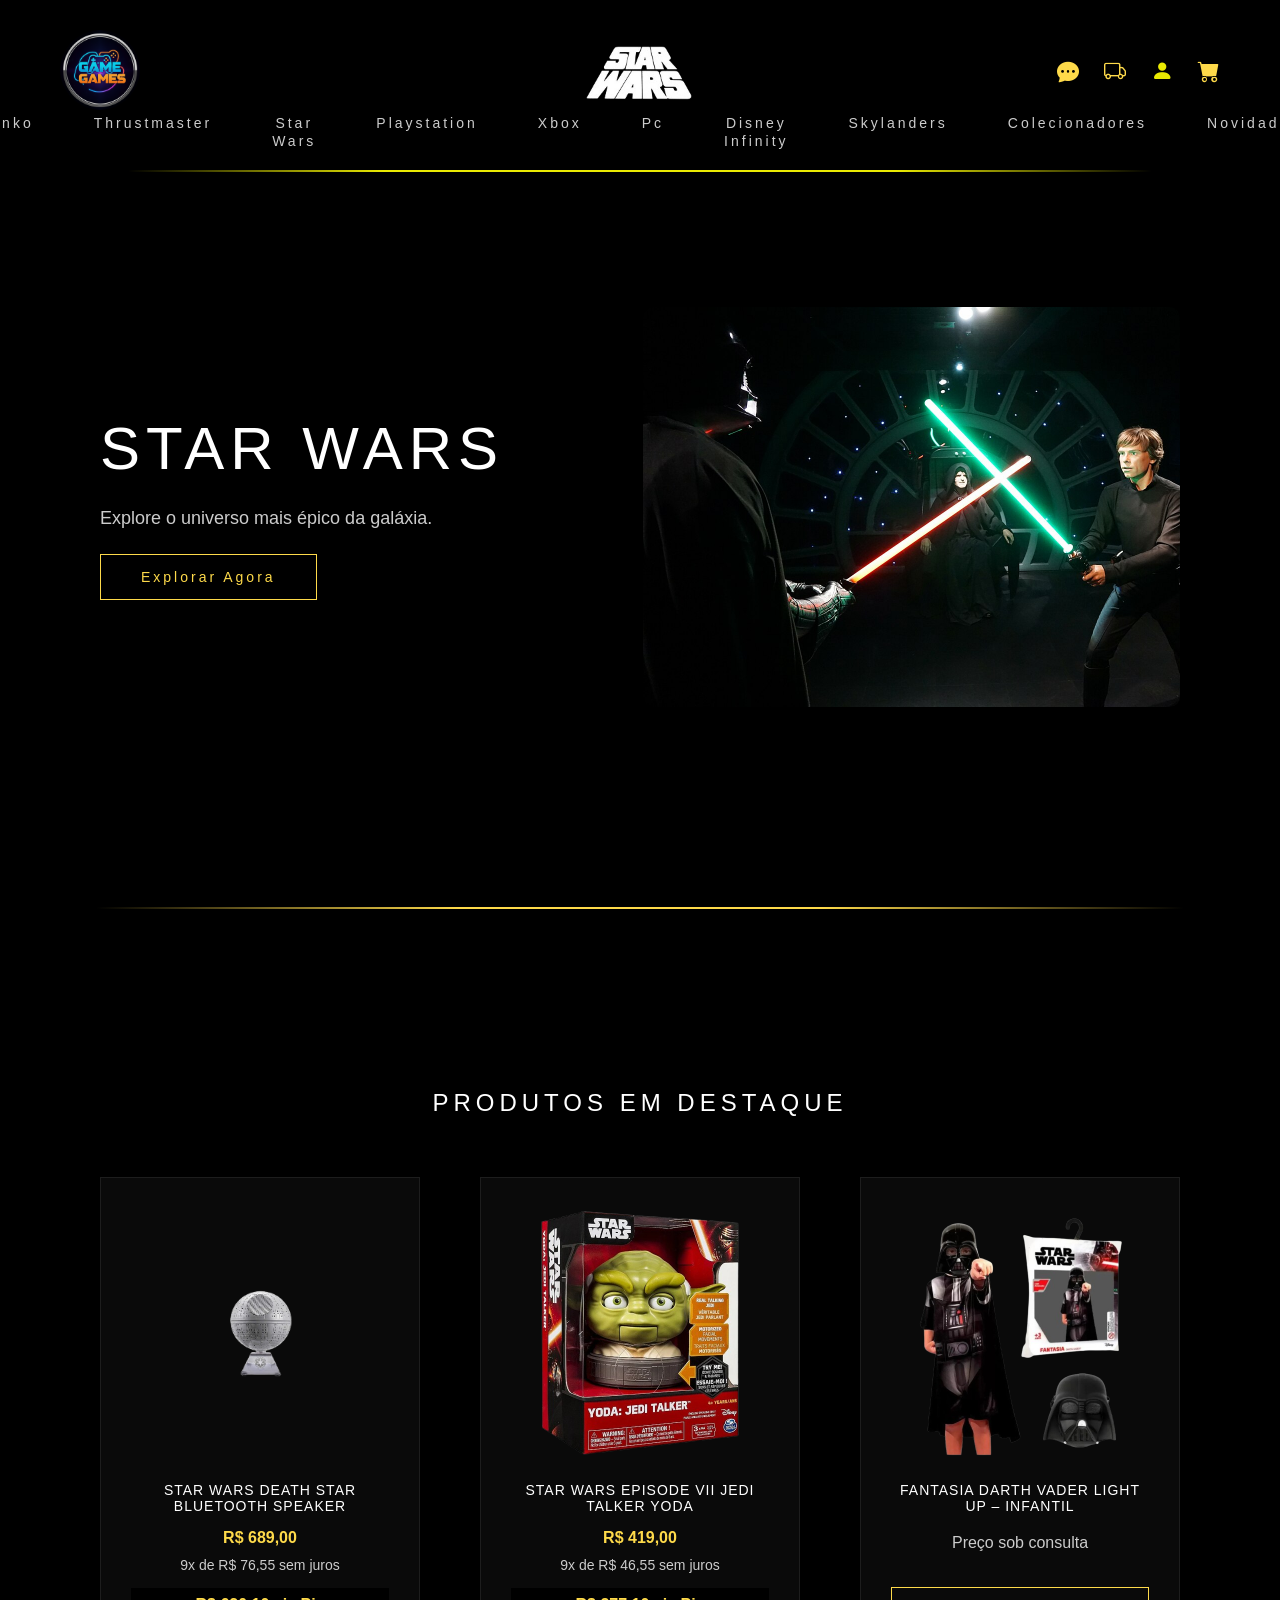
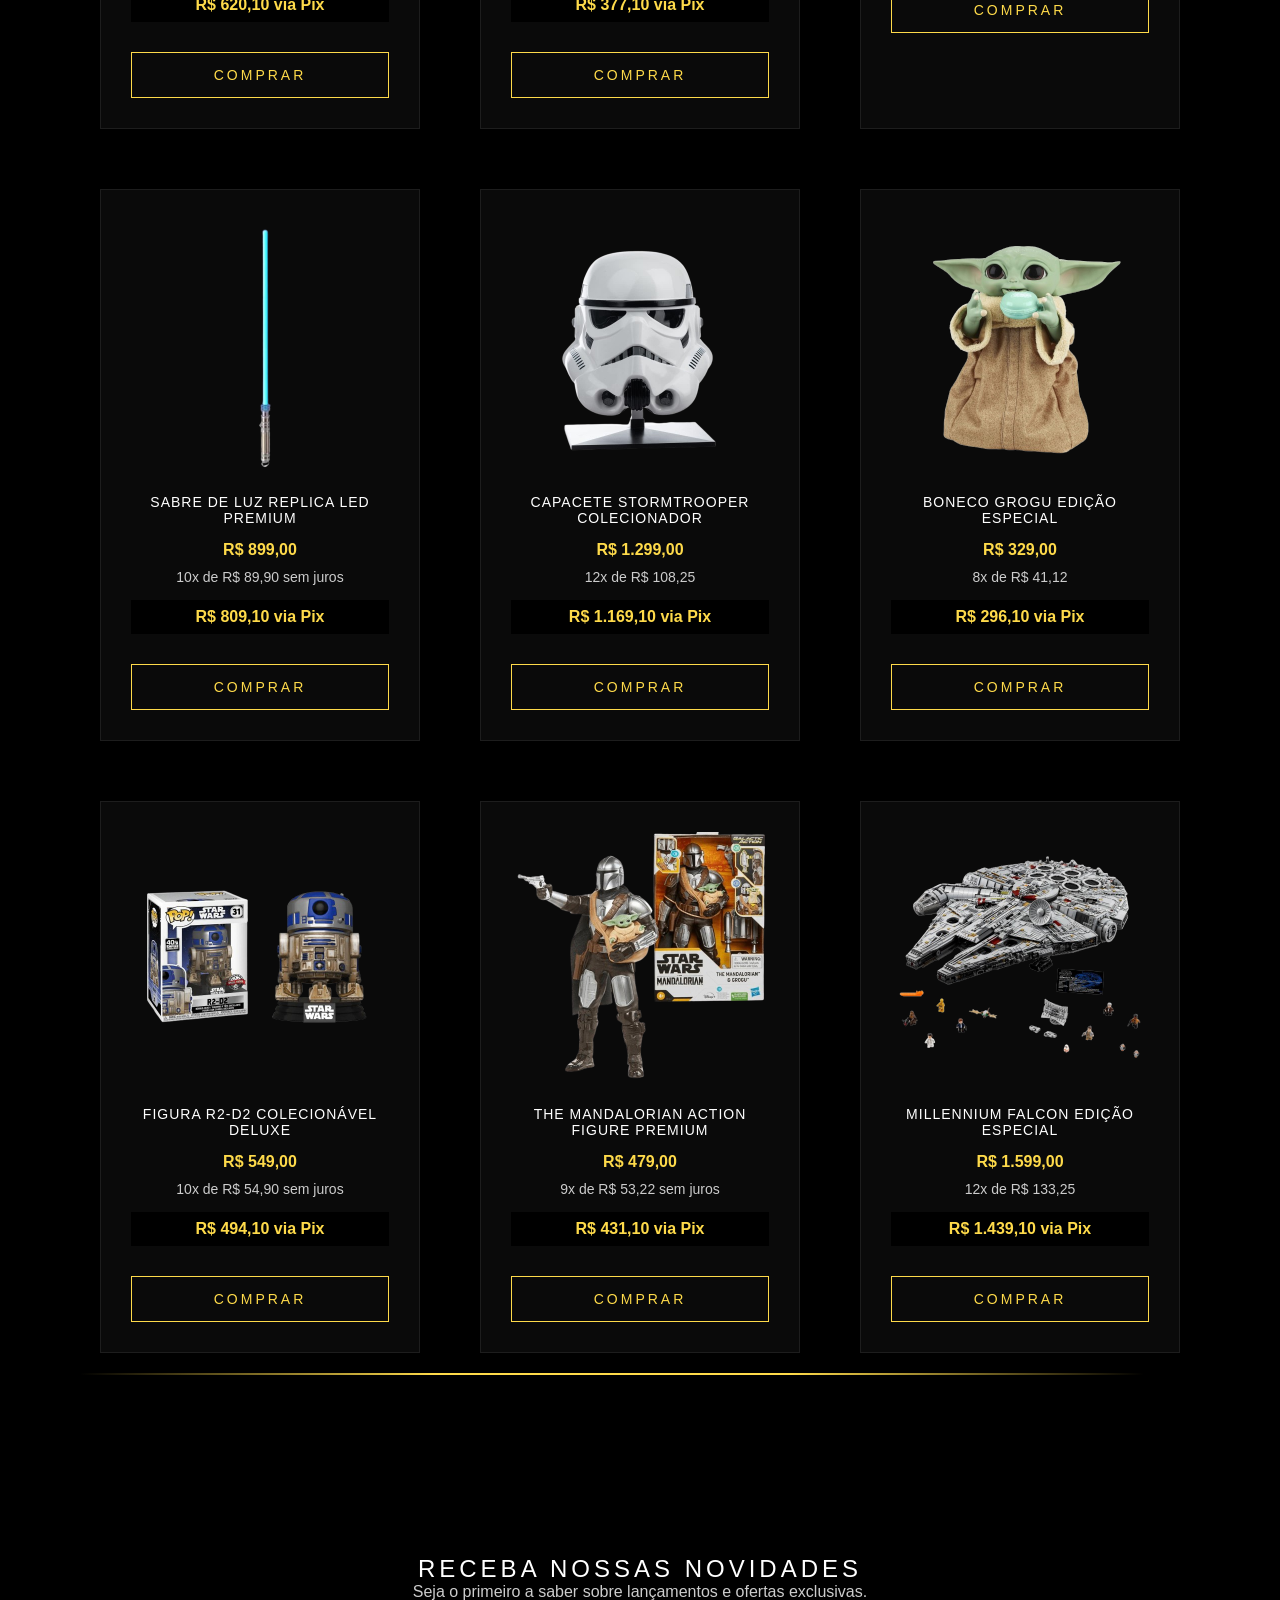
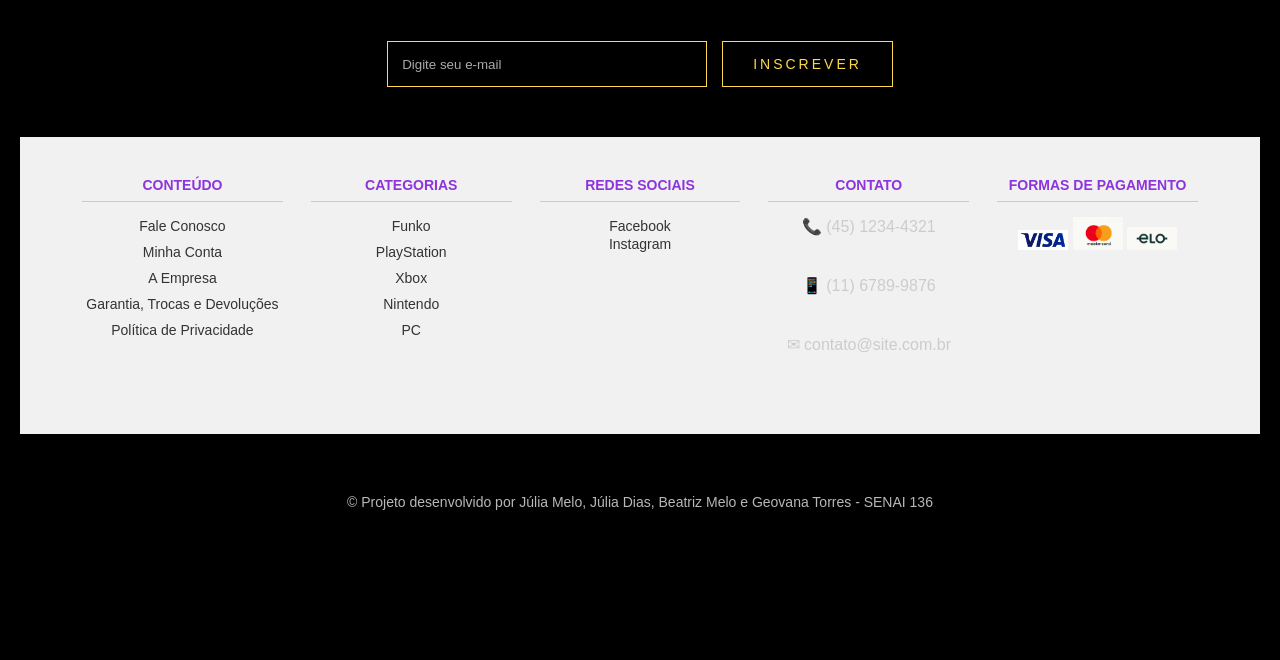
<file: starwars.html>
<!DOCTYPE html>
<html lang="pt-br">
<head>
  <meta charset="UTF-8">
  <title>Star Wars Universe</title>
  <link rel="stylesheet" href="style.css">
  <link rel="stylesheet" href="https://cdn.jsdelivr.net/npm/bootstrap-icons@1.11.3/font/bootstrap-icons.css">
</head>
<body>

<header>

  <div class="menu-top">

    <div class="logo-left">
      <a href="index.html"><img src="image_colecionador/img_4.png" alt="Game Games"></a>
    </div>

    <div class="logo-center">
      <img src="image_colecionador/logo.png" alt="Star Wars">
    </div>

    <div class="icons-right">
      <i class="bi bi-chat-dots-fill"></i>
      <i class="bi bi-truck"></i>
      <a class="linkconta" href="minha_conta.html">
      <i class="bi bi-person-fill" ></i>
      </a>
      <i class="bi bi-cart-fill"></i>
    </div>

  </div>

  <nav>
    <ul>
      <li><a href="#">Funko</a></li>
      <li><a href="#">Thrustmaster</a></li>
      <li><a href="starwars.html">Star Wars</a></li>
      <li><a href="#">Playstation</a></li>
      <li><a href="#">Xbox</a></li>
      <li><a href="#">Pc</a></li>
      <li><a href="#">Disney Infinity</a></li>
      <li><a href="#">Skylanders</a></li>
      <li><a href="colecionadores.html">Colecionadores</a></li>
      <li><a href="novidades.html">Novidades</a></li>
    </ul>
  </nav>

  <div class="divider"></div>
</header>
<section class="hero">
  <div class="hero-text">
    <h1>STAR WARS</h1>
    <p>Explore o universo mais épico da galáxia.</p>
    <button>Explorar Agora</button>
  </div>
  <div class="hero-carousel">
    <div class="slides">
      <img src="image/img.png" alt="imagem 1">
      <img src="image/img_1.png" alt="imagem 2">
      <img src="image/img_2.png" alt="imagem 3">
      <img src="image/img_3.png" alt="imagem 4">
    </div>
  </div>

</section>
<div class="divider-products"></div>
<section class="products">

  <h2>PRODUTOS EM DESTAQUE</h2>

  <div class="product-grid">

    <div class="product-card">
      <img src="image_produto/produto1.png" alt="Death Star Speaker">
      <h3>STAR WARS DEATH STAR BLUETOOTH SPEAKER</h3>
      <span class="preco-antigo">R$ 689,00</span>
      <p class="parcelar">9x de R$ 76,55 sem juros</p>
      <div class="precopix">R$ 620,10 via Pix</div>
      <button>COMPRAR</button>
    </div>

    <div class="product-card">
      <img src="image_produto/produto2.png" alt="Yoda Jedi Talker">
      <h3>STAR WARS EPISODE VII JEDI TALKER YODA</h3>
      <span class="preco-antigo">R$ 419,00</span>
      <p class="parcelar">9x de R$ 46,55 sem juros</p>
      <div class="precopix">R$ 377,10 via Pix</div>
      <button>COMPRAR</button>
    </div>

    <div class="product-card">
      <img src="image_produto/produto3.png" alt="Fantasia Darth Vader">
      <h3>FANTASIA DARTH VADER LIGHT UP – INFANTIL</h3>
      <p class="consult">Preço sob consulta</p>
      <button>COMPRAR</button>
    </div>
    <div class="product-card">
      <img src="image_produto/produto4.png" alt="Sabre de Luz">
      <h3>SABRE DE LUZ REPLICA LED PREMIUM</h3>
      <span class="preco-antigo">R$ 899,00</span>
      <p class="parcelar">10x de R$ 89,90 sem juros</p>
      <div class="precopix">R$ 809,10 via Pix</div>
      <button>COMPRAR</button>
    </div>

    <div class="product-card">
      <img src="image_produto/produto5.png" alt="Capacete Stormtrooper">
      <h3>CAPACETE STORMTROOPER COLECIONADOR</h3>
      <span class="preco-antigo">R$ 1.299,00</span>
      <p class="parcelar">12x de R$ 108,25</p>
      <div class="precopix">R$ 1.169,10 via Pix</div>
      <button>COMPRAR</button>
    </div>

    <div class="product-card">
      <img src="image_produto/produto6.png" alt="Boneco Baby Yoda">
      <h3>BONECO GROGU EDIÇÃO ESPECIAL</h3>
      <span class="preco-antigo">R$ 329,00</span>
      <p class="parcelar">8x de R$ 41,12</p>
      <div class="precopix">R$ 296,10 via Pix</div>
      <button>COMPRAR</button>
    </div>
    <div class="product-card">
      <img src="image_produto/produto7.png" alt="R2-D2 Colecionável">
      <h3>FIGURA R2-D2 COLECIONÁVEL DELUXE</h3>
      <span class="preco-antigo">R$ 549,00</span>
      <p class="parcelar">10x de R$ 54,90 sem juros</p>
      <div class="precopix">R$ 494,10 via Pix</div>
      <button>COMPRAR</button>
    </div>

    <div class="product-card">
      <img src="image_produto/produto8.png" alt="Boneco Mandalorian">
      <h3>THE MANDALORIAN ACTION FIGURE PREMIUM</h3>
      <span class="preco-antigo">R$ 479,00</span>
      <p class="parcelar">9x de R$ 53,22 sem juros</p>
      <div class="precopix">R$ 431,10 via Pix</div>
      <button>COMPRAR</button>
    </div>

    <div class="product-card">
      <img src="image_produto/produto 9.png" alt="Millennium Falcon">
      <h3>MILLENNIUM FALCON EDIÇÃO ESPECIAL</h3>
      <span class="preco-antigo">R$ 1.599,00</span>
      <p class="parcelar">12x de R$ 133,25</p>
      <div class="precopix">R$ 1.439,10 via Pix</div>
      <button>COMPRAR</button>
    </div>
  </div>
  <div class="divider-news"></div>
</section>
<section class="novidade">

  <h2>RECEBA NOSSAS NOVIDADES</h2>

  <p>Seja o primeiro a saber sobre lançamentos e ofertas exclusivas.</p>

  <div class="novidades-form">
    <input type="email" placeholder="Digite seu e-mail">
    <button>INSCREVER</button>
  </div>

  <footer class="rodape">
    <div class="container-rodape">

      <div class="coluna">
        <h3>CONTEÚDO</h3>
        <ul>
          <li><a>Fale Conosco</a></li>
          <li><a>Minha Conta</a></li>
          <li><a>A Empresa</a></li>
          <li><a>Garantia, Trocas e Devoluções</a></li>
          <li><a>Política de Privacidade</a></li>
        </ul>
      </div>

      <div class="coluna">
        <h3>CATEGORIAS</h3>
        <ul>
          <li><a>Funko</a></li>
          <li><a>PlayStation</a></li>
          <li><a>Xbox</a></li>
          <li><a>Nintendo</a></li>
          <li><a>PC</a></li>
        </ul>
      </div>

      <div class="coluna">
        <h3>REDES SOCIAIS</h3>
        <div class="redes">
          <a>Facebook</a><br>
          <a>Instagram</a>
        </div>
      </div>

      <div class="coluna">
        <h3>CONTATO</h3>
        <p>📞 (45) 1234-4321</p>
        <p>📱 (11) 6789-9876</p>
        <p>✉ contato@site.com.br</p>
      </div>

      <div class="coluna">
        <h3>FORMAS DE PAGAMENTO</h3>
        <img src="imgindex/imgFooter/visa.png" width="50">
        <img src="imgindex/imgFooter/mastercard.png" width="50">
        <img src="imgindex/imgFooter/elo.png" width="50">
      </div>

    </div>
  </footer>

  <div class="rodape2">
    <p>© Projeto desenvolvido por Júlia Melo, Júlia Dias, Beatriz Melo e Geovana Torres - SENAI 136</p>
  </div>
</body>
</html>
</file>
<file: stylehome.css>
* {
    margin: 0;
    padding: 0;
    box-sizing: border-box; /*sem isso o navegador somaria os valores e o botão ficaria com 320px, quebrando o seu layout*/
    font-family: 'Poppins', sans-serif;
}

body {
    background-color: #f5f5f5;
}

.topo {
    background-color: #8d34db;
    text-align: center; /*alinha o texto horizontalmente dentro de um elemento (div,p,h1)*/
    padding: 10px;
    font-weight: 600;
}

.header1 {
    background-color: #000;
    color: white;
    display: flex;
    align-items: center;
    justify-content: space-between;
    padding: 15px 40px;
}

.logo {
    font-size: 24px;
    font-weight: 700;
    color: #8d34db;
}

.logo span {
    display: block;
    font-size: 20px;
}

.logo img {
    height: 100px;
    border-radius: 50px; /*arredonda os cantos*/
}

.caixadePerguntas {
    display: flex;
    width: 40%;
    cursor: pointer;
}

.caixadePerguntas input {
    flex: 1; /*preencher todo o espaço vazio disponível dentro do container*/
    padding: 10px;
    border: none;
    cursor: pointer;
}

.caixadePerguntas button {
    background: #8d34db;
    border: none;
    padding: 10px 15px;
    cursor: pointer;
}

.icones span {
    margin-left: 15px;
    cursor: pointer;
}

.menu {
    background-color: #111;
    display: flex; /*permite alinhar, posicionar e distribuir o espaço entre os itens com facilidade*/
    justify-content: center;
    padding: 10px;
}

.menu a {
    color: white;
    text-decoration: none; /*tira a linha que aparece*/
    margin: 5px 15px;
    font-size: 14px;
    font-weight: 500;
    transition: 0.3s;
}

.menu a:hover {
    color: #8d34db;
}

.bannerPromocao {
    background: linear-gradient(to right, #000, #111); /*degradê suave*/
    color: white;
    display: flex;
    justify-content: space-around; /*deixa um espaço igual ao redor de cada item*/
    padding: 20px;
    text-align: center;
}

.bannerPromocao div {
    font-size: 18px;
    font-weight: 600;
}

.bannerPromocao small {
    display: block;
    font-size: 12px;
    font-weight: 300;
}

.banners{
    display: flex;
    width: 100%;
    animation: slide 15s infinite;
}

.banners img{
    width: 100%;
    height: 300%;
    object-fit: cover; /*nao deixa a imgLogo achatada ou esticada*/
    flex-shrink: 0; /*nao encolhe o elemento*/
}

@keyframes move {
    0%{transform: translateX(0);}
    25%{transform: translateY(20px);}
    50%{transform: translateX(100px);}
    100%{transform: translateX(0);}
}

.container{
    width: 351px;
    height: 330px;
    overflow: hidden; /*se qualquer coisa dentro desta caixa for maior do que o tamanho da própria caixa, esconda o que sobrar
    usei pq o carrossel estava ficando errado*/
    margin: 0 auto;
    border:2px solid #3182bd;
}

.tituloLancamentos{
    background-color: #a100ff;
    color: white;
    display: flex;
    justify-content: center;
    align-items: center;
    padding: 15px;
    width: 100%;

}

.produtosLancamentos {
    display: flex; gap: 40px;}


.tituloMaisVendidos {
    background-color: #a100ff;
    color: white;
    display: flex;
    justify-content: center;
    align-items: center;
    padding: 15px;
    width: 100%;
}

.produtosMaisVendidos {
    display: flex; gap: 40px;}

.tituloDestaques {
    background-color: #a100ff;
    color: white;
    display: flex;
    justify-content: center;
    align-items: center;
    padding: 15px;
    width: 100%;
}

.destaques {
    display: flex; gap: 40px;}

.card {
    background: #fff;
    width: 260px;
    padding: 15px;
    text-align: center;
    position: relative;
    border-radius: 8px;
    transition: 0.3s;}

.card:hover {
    transform: translateY(-5px);} /*move um elemento para cima ou para baixo no eixo vertical (y)*/

.card img {
    width: 100%;
    height: 250px;
    object-fit: contain; /*nao corta a imagem, ou estica, ou qualquer outra coisa*/
    margin-bottom: 15px;} /*vai criar um espaço de 15 pixels abaixo da imagem, para que a proxima imagem sera empurrada*/

.card h3 {
    font-size: 14px;
    margin-bottom: 10px;
    color: #222;}

.preco-antigo {
    text-decoration: line-through;
    color: #888;
    font-size: 14px;}

.preco-novo {
    color: #8d34db;
    font-weight: bold;
    font-size: 16px;}

.preco-final {
    font-weight: bold;
    font-size: 18px;}

.desconto {
    position: absolute;
    top: 10px; right: 10px; /*distancia de 10px do topo e 10px da direita*/
    background: black;
    color: white;
    font-size: 12px;
    padding: 5px 8px;
    border-radius: 4px;}


@keyframes slide {
    0%{transform: translateX(0);}
    33.33%{transform: translateX(-350px);}
    66.66%{transform: translateX(-700px);}
    100%{transform: translateX(0);}
}

.clientesEstaoVendo {
    padding: 60px 20px;
    text-align: center;
}

.clientesEstaoVendo h2 {
    font-size: 28px;
    font-weight: 400;
    letter-spacing: 3px; /*controla o espaçamento entre as letras de um texto*/
    color: #444;
}

.rodape {
    background-color: #f1f1f1;
    padding: 40px 0;
    font-family: Arial, sans-serif;
}

.coluna {
    width: 18%;
    min-width: 200px;
    text-align: center;
}

.coluna h3 {
    font-size: 14px;
    margin-bottom: 15px;
    border-bottom: 1px solid #ccc;
    padding-bottom: 8px;
    color: #8d34db;
}

.coluna ul {
    list-style: none;
    padding: 0;
}

.coluna ul li {
    margin-bottom: 8px;
}

.coluna ul li a {
    text-decoration: none;
    color: #333;
    font-size: 14px;
}

.coluna ul li a:hover {
    color: #000;
}

.redes a {
    text-decoration: none;
    color: #333;
    font-size: 14px;
}

.container-rodape {
    width: 90%;
    margin: auto;
    display: flex;
    justify-content: space-between;
    flex-wrap: wrap;
}

.rodape2 {
    background-color: #000;
    color: #8d34db;
    text-align: center;
    padding: 10px 200px;
    margin-top: 50px;
}

.rodape2 p {
    font-size: 14px;
    font-weight: 400;
    opacity: 0.9;
}
</file>
<file: styleColecionadores.css>
/* COLECIONADORES */


.reset-colecionadores * {
    margin: 0;
    padding: 0;
    box-sizing: border-box;
    font-family: 'Poppins', sans-serif;
}

.body-colecionadores {
    background-color: #f5f5f5;
}

body{
    margin: 0 !important;
}
.topo {
    background-color: #8d34db;
    text-align: center;
    padding: 10px;
    font-weight: 600;
}

.header1 {
    background-color: #000;
    color: white;
    display: flex;
    align-items: center;
    justify-content: space-between;
    padding: 15px 40px;
}

.logo-colecionadores {
    font-size: 24px;
    font-weight: 700;
    color: #8d34db;
}

.logo-colecionadores span {
    display: block;
    font-size: 20px;
}

.logo-colecionadores img {
    height: 100px;
    border-radius: 50px;
}

.caixadePerguntas {
    display: flex;
    width: 40%;
    cursor: pointer;
}

.caixadePerguntas input {
    flex: 1;
    padding: 10px;
    border: none;
    cursor: pointer;
}

.caixadePerguntas button {
    background: #8d34db;
    border: none;
    padding: 10px 15px;
    cursor: pointer;
}

.icones span {
    margin-left: 15px;
    cursor: pointer;
}

.menu {
    background-color: #111;
    display: flex;
    justify-content: center;
    padding: 10px;
}

.menu a {
    color: white;
    text-decoration: none; /*tira a linha que aparece*/
    margin: 5px 15px;
    font-size: 14px;
    font-weight: 500;
    transition: 0.3s;
}

.menu a:hover {
    color: #8d34db;
}

.bannerPromocao {
    background: linear-gradient(to right, #000, #111);
    color: white;
    display: flex;
    justify-content: space-around;
    padding: 20px;
    text-align: center;
}

.bannerPromocao div {
    font-size: 18px;
    font-weight: 600;
}

.bannerPromocao small {
    display: block;
    font-size: 12px;
    font-weight: 300;
}

.banners{
    display: flex;
    width: 2400px;
    animation: slideColecionadores 15s infinite;
}



.banners img{
        width: 800px;
        height: 300px;
        object-fit: cover;
        flex-shrink: 0;
    }


@keyframes move {
    0%{transform: translateX(0);}
    25%{transform: translateY(20px);}
    50%{transform: translateX(100px);}
    100%{transform: translateX(0);}
}

.container{
    width: 800px;
    height: 300px;
    overflow: hidden;
    margin: 0 auto;
    border:2px solid #8d34db;
}



@keyframes slideColecionadores {
    0%{transform: translateX(0);}
    33.33%{transform: translateX(-800px);}
    66.66%{transform: translateX(-1600px);}
    100%{transform: translateX(0);}
}

.clientesEstaoVendo {
    padding: 60px 20px;
    text-align: center;
}

.clientesEstaoVendo h2 {
    font-size: 28px;
    font-weight: 400;
    letter-spacing: 3px;
    color: #444;
}

.rodape {
    background-color: #f1f1f1;
    padding: 40px 0;
    font-family: Arial, sans-serif;
}

.coluna {
    width: 18%;
    min-width: 200px;
    text-align: center;
}

.coluna h3 {
    font-size: 14px;
    margin-bottom: 15px;
    border-bottom: 1px solid #ccc;
    padding-bottom: 8px;
    color: #8d34db;
}

.coluna ul {
    list-style: none;
    padding: 0;
}

.coluna ul li {
    margin-bottom: 8px;
}

.coluna ul li a {
    text-decoration: none;
    color: #333;
    font-size: 14px;
}

.coluna ul li a:hover {
    color: #000;
}

.redes a {
    text-decoration: none;
    color: #333;
    font-size: 14px;
}

.container-rodape {
    width: 90%;
    margin: auto;
    display: flex;
    justify-content: space-between;
    flex-wrap: wrap;
}

.rodape2 {
    background-color: #000;
    color: #8d34db;
    text-align: center;
    padding: 10px 200px;
    margin-top: 50px;
}

.rodape2 p {
    font-size: 14px;
    font-weight: 400;
    opacity: 0.9;
}
/* SEÇÃO COLECIONADORES */

.colecionadores {
    padding: 80px 40px;
    text-align: center;
    background-color: #ffffff;
}

.colecionadores h2 {
    font-size: 26px;
    font-weight: 500;
    letter-spacing: 3px;
    margin-bottom: 20px;
    color: #222;
}

.descricao-colecionadores {
    max-width: 700px;
    margin: 0 auto 60px auto;
    font-size: 15px;
    color: #666;
    line-height: 1.6;
}

/* GRID DE PRODUTOS */

.produtos-colecionadores {
    display: grid;
    grid-template-columns: repeat(4, 1fr);
    gap: 30px;
    max-width: 1200px;
    margin: 0 auto;
}

/* CARD */

.card-produto {
    background-color: #f9f9f9;
    width: 230px;
    padding: 20px;
    border-radius: 10px;
    transition: 0.3s;
    box-shadow: 0 5px 15px rgba(0,0,0,0.05);
}

.card-produto:hover {
    transform: translateY(-8px);
    box-shadow: 0 10px 25px rgba(0,0,0,0.1);
}

.card-produto img {
    width: 100%;
    height: 200px;
    object-fit: contain;
    margin-bottom: 15px;
}

.card-produto h3 {
    font-size: 14px;
    font-weight: 500;
    margin-bottom: 10px;
    color: #333;
}

.preco {
    display: block;
    font-weight: 600;
    color: #8d34db;
    margin-bottom: 15px;
}

.card-produto button {
    background-color: #8d34db;
    border: none;
    padding: 8px 15px;
    color: white;
    cursor: pointer;
    border-radius: 5px;
    font-size: 13px;
    transition: 0.3s;
}

.card-produto button:hover {
    background-color: #6d25b0;
}

.linkconta{
    color: #000000;
}
</file>
<file: stylecontato.css>
.contato {
    max-width: 500px;
    background: rgb(255, 255, 255);
    margin: 40px auto;
    padding: 40px;
    border-radius: 25px;
    border: 2px solid #dfdfdf;
    box-shadow: 0 0 20px #cccbcb;
    color: #6c23ac;
}

.contato h2{
    margin-bottom: 20px;
}

.contato label{
    font-weight: 500;
}

.contato input{
    width: 300px;
    height: 35px;
    padding-left: 10px;
    margin-bottom: 15px;
    border-radius: 8px;
    border: 1px solid #ccc;
}

.botao{
    width: 90px;
    height: 35px;
    border-radius: 10px;
    border: none;
    background-color: #6c23ac;
    color: #fafbff;
    cursor: pointer;
}

.botao:hover{
    background-color: #8d34db;
}

.rodape {
    background-color: #f1f1f1;
    padding: 40px 0;
    font-family: Arial, sans-serif;
}

.coluna {
    width: 18%;
    min-width: 200px;
    text-align: center;
}

.coluna h3 {
    font-size: 14px;
    margin-bottom: 15px;
    border-bottom: 1px solid #ccc;
    padding-bottom: 8px;
    color: #8d34db;
}

.coluna ul {
    list-style: none;
    padding: 0;
}

.coluna ul li {
    margin-bottom: 8px;
}

.coluna ul li a {
    text-decoration: none;
    color: #333;
    font-size: 14px;
}

.coluna ul li a:hover {
    color: #000;
}

.redes a {
    text-decoration: none;
    color: #333;
    font-size: 14px;
}

.container-rodape {
    width: 90%;
    margin: auto;
    display: flex;
    justify-content: space-between;
    flex-wrap: wrap;
}

.rodape2 {
    background-color: #000;
    color: #8d34db;
    text-align: center;
    padding: 10px 200px;
    margin-top: 50px;
}

.rodape2 p {
    font-size: 14px;
    font-weight: 400;
    opacity: 0.9;
}

* {
    margin: 0;
    padding: 0;
    box-sizing: border-box;
    font-family: 'Poppins', sans-serif;
}

body {
    background-color: #f5f5f5;
}

.topo {
    background-color: #8d34db;
    text-align: center;
    padding: 10px;
    font-weight: 600;
}

.header {
    background-color: #000;
    color: white;
    display: flex;
    align-items: center;
    justify-content: space-between;
    padding: 15px 40px;
}

.logo {
    font-size: 24px;
    font-weight: 700;
    color: #8d34db;
}

.logo span {
    display: block;  /*elemento ocupa toda a área disponivel*/
    font-size: 20px;
}

.logo img {
    height: 100px;
    border-radius: 50px;
}

.pesquisa {
    display: flex;
    width: 40%;
}

.pesquisa input {
    flex: 1; /* itens cresçam e encolham*/
    padding: 10px;
    border: none;
    outline: none; /* tira o contorno da pesquisa*/
}

.pesquisa button {
    background: #8d34db;
    border: none;
    padding: 10px 15px;
    cursor: pointer;
}

.icone span {
    margin-left: 15px;
    cursor: pointer;/* muda o formato do mouse*/
}

.navegacao {
    background-color: #111;
    display: flex;
    justify-content: center;
    flex-wrap: wrap;
    padding: 10px;
}

.navegacao a {
    color: white;
    text-decoration: none;
    margin: 5px 15px;
    font-size: 14px;
    font-weight: 500;
    transition: 0.3s;
}

.navegacao a:hover {
    color: #8d34db;
}
</file>
<file: css/estilo.css>
* {
    margin: 0;
    padding: 0;
    box-sizing: border-box;
    font-family: 'Poppins', sans-serif;}

body {
    background-color: #f5f5f5;}

.topo {
    background-color: #8d34db;
    text-align: center;
    padding: 10px;
    font-weight: 600;}

.header {
    background-color: #000;
    color: white;
    display: flex;
    align-items: center;
    justify-content: space-between;
    padding: 15px 40px;}

.logo {
    font-size: 24px;
    font-weight: 700;
    color: #8d34db;}

.logo span {
    display: block;
    font-size: 20px;}

.logo img {
    height: 100px;
    border-radius: 50px;
}

.pesquisa {
    display: flex;
    width: 40%;}

.pesquisa input {
    flex: 1;
    padding: 10px;
    border: none;
    outline: none;}

.pesquisa button {
    background: #8d34db;
    border: none;
    padding: 10px 15px;
    cursor: pointer;}

.icone span {
    margin-left: 15px;
    cursor: pointer;}

.navegacao {
    background-color: #111;
    display: flex;
    justify-content: center;
    flex-wrap: wrap;
    padding: 10px;}

.navegacao a {
    color: white;
    text-decoration: none;
    margin: 5px 15px;
    font-size: 14px;
    font-weight: 500;
    transition: 0.3s;}

.navegacao a:hover {
    color: #8d34db;}


.link{
    color: #000000;
}


.titulo {
    color: #505050;
    font-family: 'Poppins', sans-serif;
    font-size: 30px;
    padding-left: 180px;
    padding-top: 30px;

}

.titulo:hover {
    color: #8b4ebc;

}

.rodape {
    background-color: #f1f1f1;
    padding: 40px 0;
    font-family: Arial, sans-serif;
}

.coluna {
    width: 18%;
    min-width: 200px;
    text-align: center;
}

.coluna h3 {
    font-size: 14px;
    margin-bottom: 15px;
    border-bottom: 1px solid #ccc;
    padding-bottom: 8px;
    color: #8d34db;
}

.coluna ul {
    list-style: none;
    padding: 0;
}

.coluna ul li {
    margin-bottom: 8px;
}

.coluna ul li a {
    text-decoration: none;
    color: #333;
    font-size: 14px;
}

.coluna ul li a:hover {
    color: #000;
}

.redes a {
    text-decoration: none;
    color: #333;
    font-size: 14px;
}

.container-rodape {
    width: 90%;
    margin: auto;
    display: flex;
    justify-content: space-between;
    flex-wrap: wrap;
}

.rodape2 {
    background-color: #000;
    color: #8d34db;
    text-align: center;
    padding: 10px 200px;
    margin-top: 50px;
}

.rodape2 p {
    font-size: 14px;
    font-weight: 400;
    opacity: 0.9;
}

.caixa{
    max-width: 1000px;
    background: rgb(255, 255, 255);
    margin: 40px auto;
    padding: 40px;
    border-radius: 25px;
    border: 2px solid #dfdfdf;
    box-shadow: 0 0 20px #cccbcb;
    color: #6c23ac;
    text-align: left;
    gap: 60px;
    width: 100%;
    display: flex;
    justify-content: center;
    flex-direction: column;
    align-items: center;
}

.caixa1{
    max-width: 1000px;
    background: rgb(255, 255, 255);
    margin: 5px auto;
    padding: 5px;
    border-radius: 25px;
    text-align: left;
    display: flex;
    justify-content: center;
    align-items: flex-start;
    gap: 60px;
    width: 100%;
}

.contato{
    max-width: 800px;
    margin: auto;
}

.botao {
    width: 70px;
    height: 30px;
    border-radius: 10px;
    border: 2px solid #dfdfdf;
    box-shadow: 0 0 20px #cccbcb;
    background-color: #6c23ac;
    color: #fafbff;
}



.login, .cadastro {
    width: 40%;
    background: #fff;
    padding: 40px;
    border-radius: 25px;
    border: 2px solid #dfdfdf;
    color: #6c23ac;
}


form label {
    display: block;
    margin-top: 10px;
    font-size: 18px;
}

form input {
    width: 100%;
    padding: 6px 10px;
    margin-top: 4px;
    border: 1px solid #999;
    border-radius: 5px;
}

.login a {
    margin-left: 15px;
    color: #6c23ac;
    text-decoration: underline;
    font-size: 15px;
}

.contato-box {
    margin-top: 30px;
    padding-top: 20px;
    border-top: 1px solid #ddd;
}

.botao-contato {
    margin-top: 10px;
    width: 100px;
    height: 37px;
    border-radius: 10px;
    border: 2px solid #dfdfdf;
    box-shadow: 0 0 20px #cccbcb;
    background-color: #6c23ac;
    color: #fafbff;
    font-size: 15px;
}


.caixa-maior{
    background-color: rgba(141, 52, 219, 0.12);
    border-radius: 10px;
    border: 2px solid rgba(194, 133, 248, 0.4);
    width: 900px;
    height: 150px;
    padding-top: 8px;
}

.botao-cadastro{
    width: 75px;
    height: 35px;
    border-radius: 10px;
    border: 2px solid #dfdfdf;
    box-shadow: 0 0 20px #cccbcb;
    background-color: #6c23ac;
    color: #fafbff;
}

.link2{
    color: #5d179a;
}
</file>
<file: stylenovidades.css>
* {
    margin: 0;
    padding: 0;
    box-sizing: border-box;
    font-family: 'Poppins', sans-serif;}

body {
    background-color: #f5f5f5;}

/*.topo {*/
/*    background-color: #8d34db; text-align: center; padding: 10px; font-weight: 600;}*/

.header1 {
    background-color: #000; color: white; display: flex; align-items: center; justify-content: space-between; padding: 15px 40px;}

.logo {
    font-size: 24px; font-weight: 700; color: #8d34db;}

.logo span {
    display: block; font-size: 20px;}

.topo {
    background-color: #8d34db;
    text-align: center;
    padding: 10px;
    font-weight: 600;
}
.logo {
    font-size: 24px;
    font-weight: 700;
    color: #8d34db;
}

.logo span {
    display: block; /*elemento ocupa toda a área disponivel*/ font-size: 20px;
}

.logo img {
    height: 100px;
    border-radius: 50px;
}

.caixadePerguntas {
    display: flex; width: 40%;}

.caixadePerguntas input {
    flex: 1; padding: 10px; border: none;}

.caixadePerguntas button {
    background: #8d34db; border: none; padding: 10px 15px;}

.icones span {
    margin-left: 15px; cursor: pointer;}

.menu {
    background-color: #111; display: flex; justify-content: center; padding: 10px;}

.menu a {
    color: white; text-decoration: none; /*tira a linha que aparece*/
    margin: 5px 15px; font-size: 14px; font-weight: 100; transition: 0.3s;}

.menu a:hover {
    color: #8d34db;}

.bannerPromocao {
    background: linear-gradient(to right, #000, #111); /*degradê suave*/
    color: white; display: flex; justify-content: space-around; padding: 20px; text-align: center;}

.bannerPromocao div {
    font-size: 18px; font-weight: 600;}

.bannerPromocao small {
    display: block; font-size: 12px; font-weight: 300;}

.vendidosNovidades {
    padding: 60px 20px; text-align: center;}

.vendidosNovidades h2 {
    font-size: 28px; font-weight: 400; letter-spacing: 3px; color: #444;}

.rodape {
    background-color: #f1f1f1;
    padding: 40px 0;
    font-family: Arial, sans-serif;
}

.coluna {
    width: 18%;
    min-width: 200px;
    text-align: center;
}

.coluna h3 {
    font-size: 14px;
    margin-bottom: 15px;
    border-bottom: 1px solid #ccc;
    padding-bottom: 8px;
    color: #8d34db;
}

.coluna ul {
    list-style: none;
    padding: 0;
}

.coluna ul li {
    margin-bottom: 8px;
}

.coluna ul li a {
    text-decoration: none;
    color: #333;
    font-size: 14px;
}

.coluna ul li a:hover {
    color: #000;
}

.redes a {
    text-decoration: none;
    color: #333;
    font-size: 14px;
}

.container-rodape {
    width: 90%;
    margin: auto;
    display: flex;
    justify-content: space-between;
    flex-wrap: wrap;
}

.rodape2 {
    background-color: #000;
    color: #8d34db;
    text-align: center;
    padding: 10px 200px;
    margin-top: 50px;
}

.rodape2 p {
    font-size: 14px;
    font-weight: 400;
    opacity: 0.9;
}
* {
    margin: 0; padding: 0; box-sizing: border-box; font-family: 'Montserrat', sans-serif;}

body {
    background: #f3f3f3;}

/* HEADER */
.header {
    background: #000; padding: 15px 60px; display: flex; align-items: center; justify-content: space-between;}

.logo img {
    height: 60px;}

.search {
    display: flex; width: 40%;}

.search input {
    flex: 1; padding: 12px; border-radius: 5px 0 0 5px; border: none; outline: none;}

.search button {
    background: #8d34db; border: none; padding: 12px 18px; cursor: pointer; border-radius: 0 5px 5px 0; font-size: 16px;}

.icons i {
    color: #8d34db; font-size: 20px; margin-left: 20px; cursor: pointer;}

/* MENU */
.menu {
    background: #0a0a0a; padding: 12px 0; text-align: center;}

.menu a {
    color: white; text-decoration: none; margin: 0 18px; font-size: 14px; transition: 0.3s;}

.menu a:hover {
    color: #8d34db;}

/* PROMO BANNER */
.promo {
    background: linear-gradient(to right, #000, #111); color: white; display: flex; justify-content: space-around; padding: 20px; font-weight: 600;}

.promo span {
    display: block; font-size: 12px; font-weight: 300; margin-top: 5px;}

/* BREADCRUMB */
.navegação {
    padding: 20px 80px; font-size: 14px; color: #666;}

/* TITLE SECTION */
.title-section {
    display: flex; align-items: center; justify-content: center; margin: 60px 0; gap: 30px;}

.title-section h2 {
    font-weight: 300; letter-spacing: 4px; text-align: center; color: #444;}

.line {
    width: 200px; height: 1px; background: #ccc;}

* {
    margin: 0; padding: 0; box-sizing: border-box; font-family: Arial, Helvetica, sans-serif;}

body {
    background-color: #f4f4f4;}

.vitrine {
    position: relative; display: flex; align-items: center; justify-content: center; padding: 40px;}

.produtos {
    display: flex; gap: 40px;}

.card {
    background: #fff; width: 260px; padding: 15px; text-align: center; position: relative; border-radius: 8px; transition: 0.3s;}

.card:hover {
    transform: translateY(-5px);}

.card img {
    width: 100%; height: 250px; object-fit: contain; margin-bottom: 15px;}

.card h3 {
    font-size: 14px; margin-bottom: 10px; color: #222;}

.preco-antigo {
    text-decoration: line-through; color: #888; font-size: 14px;}

.preco-novo {
    color: #8d34db; font-weight: bold; font-size: 16px;}

.preco-final {
    font-weight: bold; font-size: 18px;}

.desconto {
    position: absolute; top: 10px; right: 10px; background: black; color: white; font-size: 12px; padding: 5px 8px; border-radius: 4px;}
</file>
<file: style.css>
* {
    margin: 0;
    padding: 0;
    box-sizing: border-box;
    font-family: 'Poppins', sans-serif;
}

body {
    background: black;
    color: white;
}

/* HEADER CENTRALIZADO */


header {
    background: rgba(0,0,0,0.85);
    backdrop-filter: blur(10px);
    padding: 30px 0 15px 0;
    text-align: center;
}

/* LOGO */

.logo {
    display: flex;
    justify-content: center;
    margin-bottom: 15px;
}

.logo img {
    width: 220px;
}

/* MENU */

nav ul {
    list-style: none;
    display: flex;
    justify-content: center;
    gap: 60px;
}

nav a {
    text-decoration: none;
    color: #ccc;
    font-weight: 300;
    letter-spacing: 3px;
    font-size: 14px;
    transition: 0.3s;
}

nav a:hover {
    color: #feda4a;
}

/* SESSÃO HERÓI */

.hero {
    display: flex;
    align-items: center;
    justify-content: space-between;
    padding: 120px 100px;
    gap: 60px;
}

/* TEXTO */

.hero-text {
    width: 45%;
}

.hero-text h1 {
    font-size: 60px;
    font-weight: 200;
    letter-spacing: 6px;
}

.hero-text p {
    margin: 25px 0;
    font-weight: 300;
    font-size: 18px;
    color: #ccc;
}

/* CARROSSEL AO LADO */

.hero-carousel {
    width: 50%;
    overflow: hidden;
    border-radius: 10px;
}
.hero-carousel img {
    width: 100%;
    height: 400px; /* mesma altura da div */
    object-fit: cover;
}
.slides {
    display: flex;
    width: 400%;
    animation: slide 18s infinite;
}

.slides img {
    width: 100%;
    object-fit: cover;
    border-radius: 10px;
}

/* KEYFRAME CARROSSEL */
@keyframes slide {
    0% { margin-left: 0; }
    20% { margin-left: 0; }

    25% { margin-left: -100%; }
    45% { margin-left: -100%; }

    50% { margin-left: -200%; }
    70% { margin-left: -200%; }

    75% { margin-left: -300%; }
    95% { margin-left: -300%; }

    100% { margin-left: 0; }
}

/* LINHA DIVISORA AMARELA */

.divider {
    height: 2px;
    width: 80%;
    margin: 20px auto 0 auto;
    background: linear-gradient(
            to right,
            transparent,
            #eaea02,
            #eaea02,
            #eaea02,
            transparent
    );
}
button {
    padding: 14px 40px;
    background: transparent;
    border: 1px solid #feda4a;
    color: #feda4a;
    font-weight: 400;
    letter-spacing: 3px;
    font-size: 14px;
    cursor: pointer;
    position: relative;
    overflow: hidden;
    transition: 0.4s ease;
}

button:hover::before {
    left: 100%;
}

button:hover {
    background: #feda4a;
    color: black;
    transform: translateY(-3px);
    box-shadow: 0 10px 20px rgba(254, 218, 74, 0.3);
}
/* PRODUTOS */

.products {
    padding: 100px 80px;
    text-align: center;
}

.products h2 {
    font-weight: 200;
    letter-spacing: 5px;
    margin-bottom: 60px;
}

/* GRID */

.product-grid {
    display: flex;
    justify-content: center;
    gap: 60px;
    flex-wrap: wrap;
}

/* CARD */

.product-card {
    width: 320px;
    background: rgba(255,255,255,0.04);
    backdrop-filter: blur(6px);
    padding: 30px;
    border: 1px solid rgba(255,255,255,0.08);
    transition: 0.4s;
}

.product-card:hover {
    transform: translateY(-10px);
    border-color: #feda4a;
}

.product-card img {
    width: 100%;
    height: 250px;
    object-fit: contain;
    margin-bottom: 20px;
}

.product-card h3 {
    font-size: 14px;
    font-weight: 400;
    letter-spacing: 1px;
    margin-bottom: 15px;
}

/* PREÇOS */

.preco-antigo {
    color: #feda4a;
    font-weight: 600;
    display: block;
    margin-bottom: 10px;
}

.parcelar {
    font-size: 14px;
    color: #ccc;
}

.precopix {
    background: black;
    color: #feda4a;
    padding: 8px;
    margin: 15px 0;
    font-weight: 600;
}

.consult {
    color: #ccc;
    margin: 20px 0;
}

/* BOTÃO PRODUTO */

.product-card button {
    width: 100%;
    margin-top: 15px;
}

/* DIVISÓRIA ENTRE HERO E PRODUTOS */

.divider-products {
    height: 2px;
    width: 85%;
    margin: 80px auto;
    background: linear-gradient(
            to right,
            transparent,
            #feda4a,
            #feda4a,
            transparent
    );
}

/* TOPO DO MENU COM DUAS LOGOS */

.menu-top {
    display: flex;
    align-items: center;
    justify-content: space-between;
    padding: 0 60px;
}

/* LOGO ESQUERDA */

.logo-left img {
    width: 80px;
    border-radius: 50%;
    transition: 0.4s;
}

.logo-left img:hover {
    transform: scale(1.1);
}

/* LOGO CENTRAL */

.logo-center {
    position: absolute;
    left: 50%;
    transform: translateX(-50%);
}

.logo-center img {
    width: 200px;
}
/* ÍCONES DO LADO DIREITO */

.icons-right {
    display: flex;
    gap: 25px;
    font-size: 22px;
    color: #feda4a;
    cursor: pointer;
}

.icons-right i {
    transition: 0.3s;
}

.icons-right i:hover {
    transform: scale(1.2);
    color: white;
}
/* LINHA DIVISÓRIA */

.divider-news {
    height: 2px;
    width: 95%;
    margin-top: 20px;
    margin-bottom: 30px;
    background: linear-gradient(
            to right,
            transparent,
            #feda4a,
            #feda4a,
            transparent
    );
}

/* NEWSLETTER */

.novidade {
    text-align: center;
    padding: 40px 20px 100px 20px;
}

.novidade h2 {
    font-weight: 200;
    letter-spacing: 4px;
    margin-top: 10px;
}

.novidade p {
    color: #ccc;
    margin-bottom: 40px;
}

/* FORM */

.novidades-form {
    display: flex;
    justify-content: center;
    gap: 15px;
}

.novidades-form input {
    width: 320px;
    padding: 14px;
    background: transparent;
    border: 1px solid #feda4a;
    color: white;
    font-family: inherit;
}

.novidades-form input::placeholder {
    color: #aaa;
}

.novidades-form button {
    padding: 14px 30px;
}
.rodape {
    background-color: #b5b501;
    color: #000000;
    text-align: center;
    padding: 30px 20px;
    margin-top: 50px; /* deixa um espaço entre o conteúdo da página e o rodapé */
}

.rodape {
    background-color: #f1f1f1;
    padding: 40px 0;
    font-family: Arial, sans-serif;
}

.coluna {
    width: 18%;
    min-width: 200px;
    text-align: center;
}

.coluna h3 {
    font-size: 14px;
    margin-bottom: 15px;
    border-bottom: 1px solid #ccc;
    padding-bottom: 8px;
    color: #8d34db;
}

.coluna ul {
    list-style: none;
    padding: 0;
}

.coluna ul li {
    margin-bottom: 8px;
}

.coluna ul li a {
    text-decoration: none;
    color: #333;
    font-size: 14px;
}

.coluna ul li a:hover {
    color: #000;
}

.redes a {
    text-decoration: none;
    color: #333;
    font-size: 14px;
}

.container-rodape {
    width: 90%;
    margin: auto;
    display: flex;
    justify-content: space-between;
    flex-wrap: wrap;
}

.rodape2 {
    background-color: #000;
    color: #8d34db;
    text-align: center;
    padding: 10px 200px;
    margin-top: 50px;
}

.rodape2 p {
    font-size: 14px;
    font-weight: 400;
    opacity: 0.9;
}

.linkconta{
    color: #eaea02;
}
</file>
